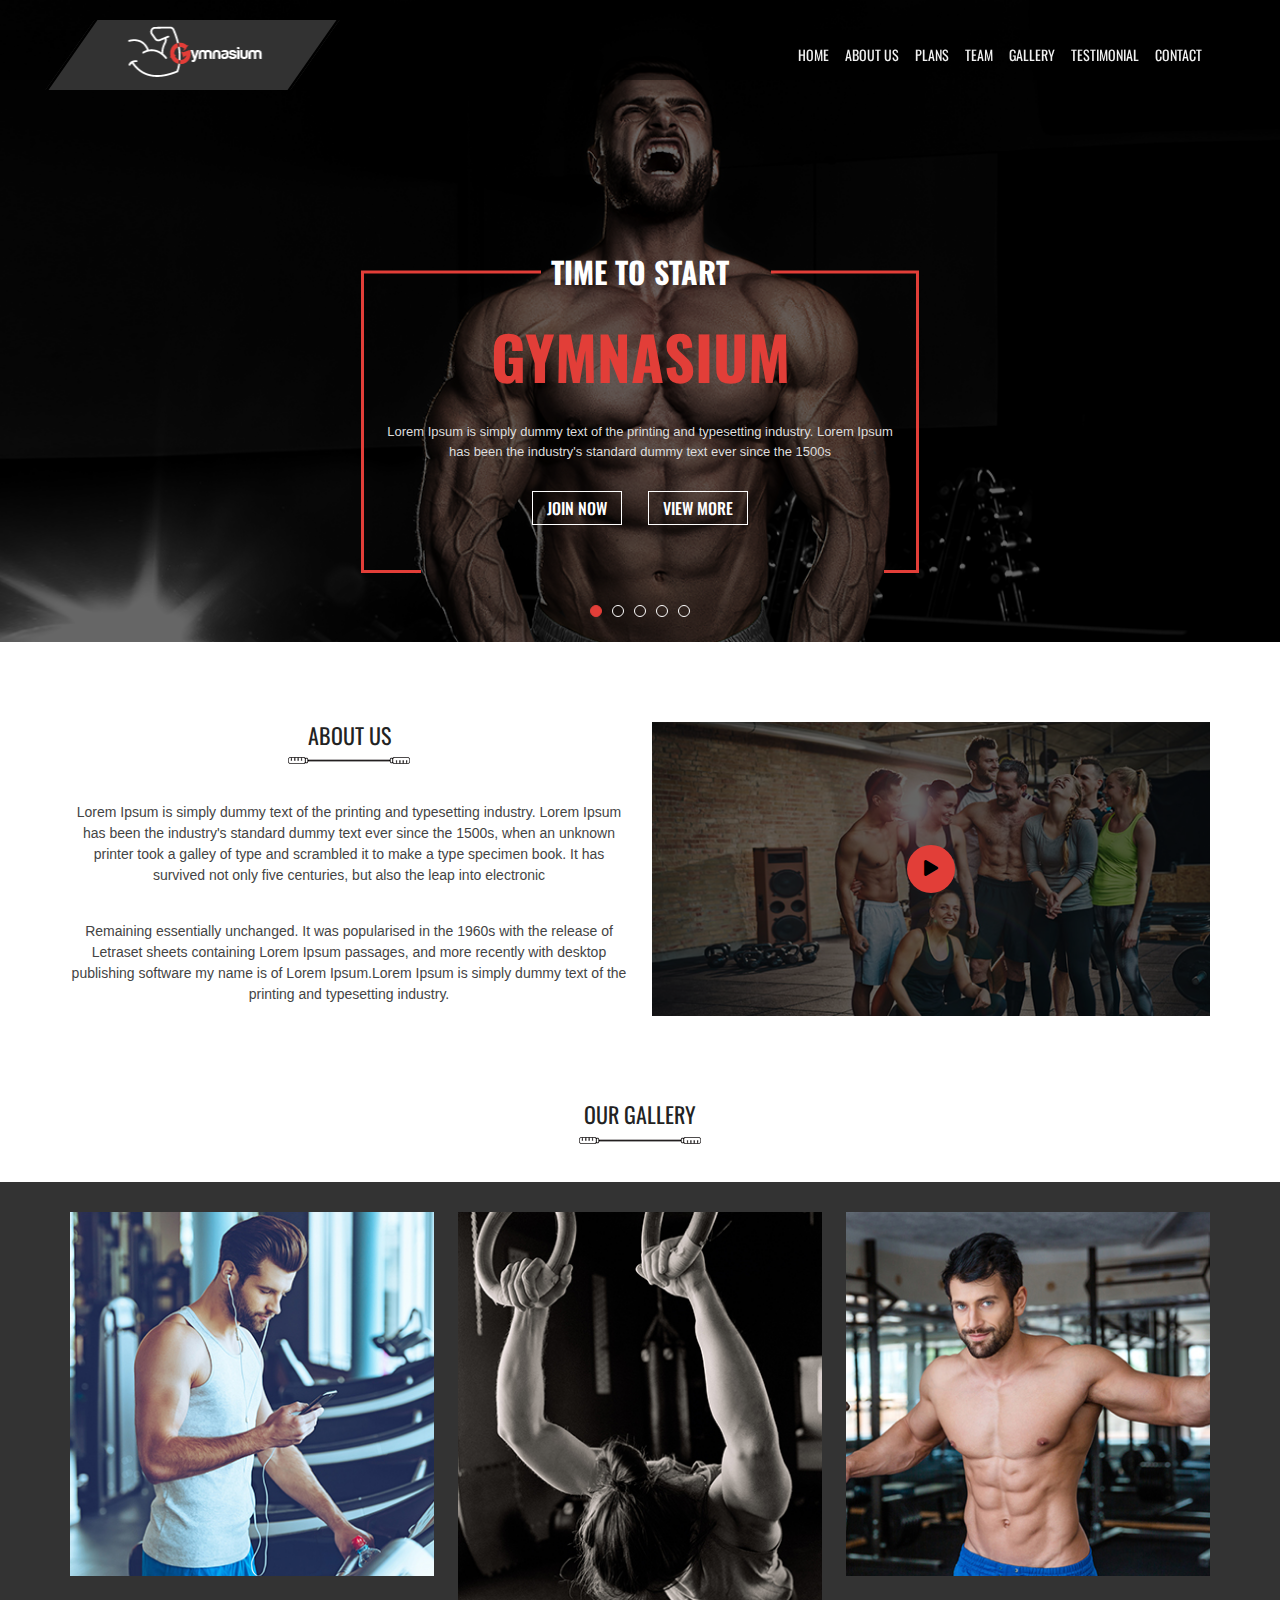
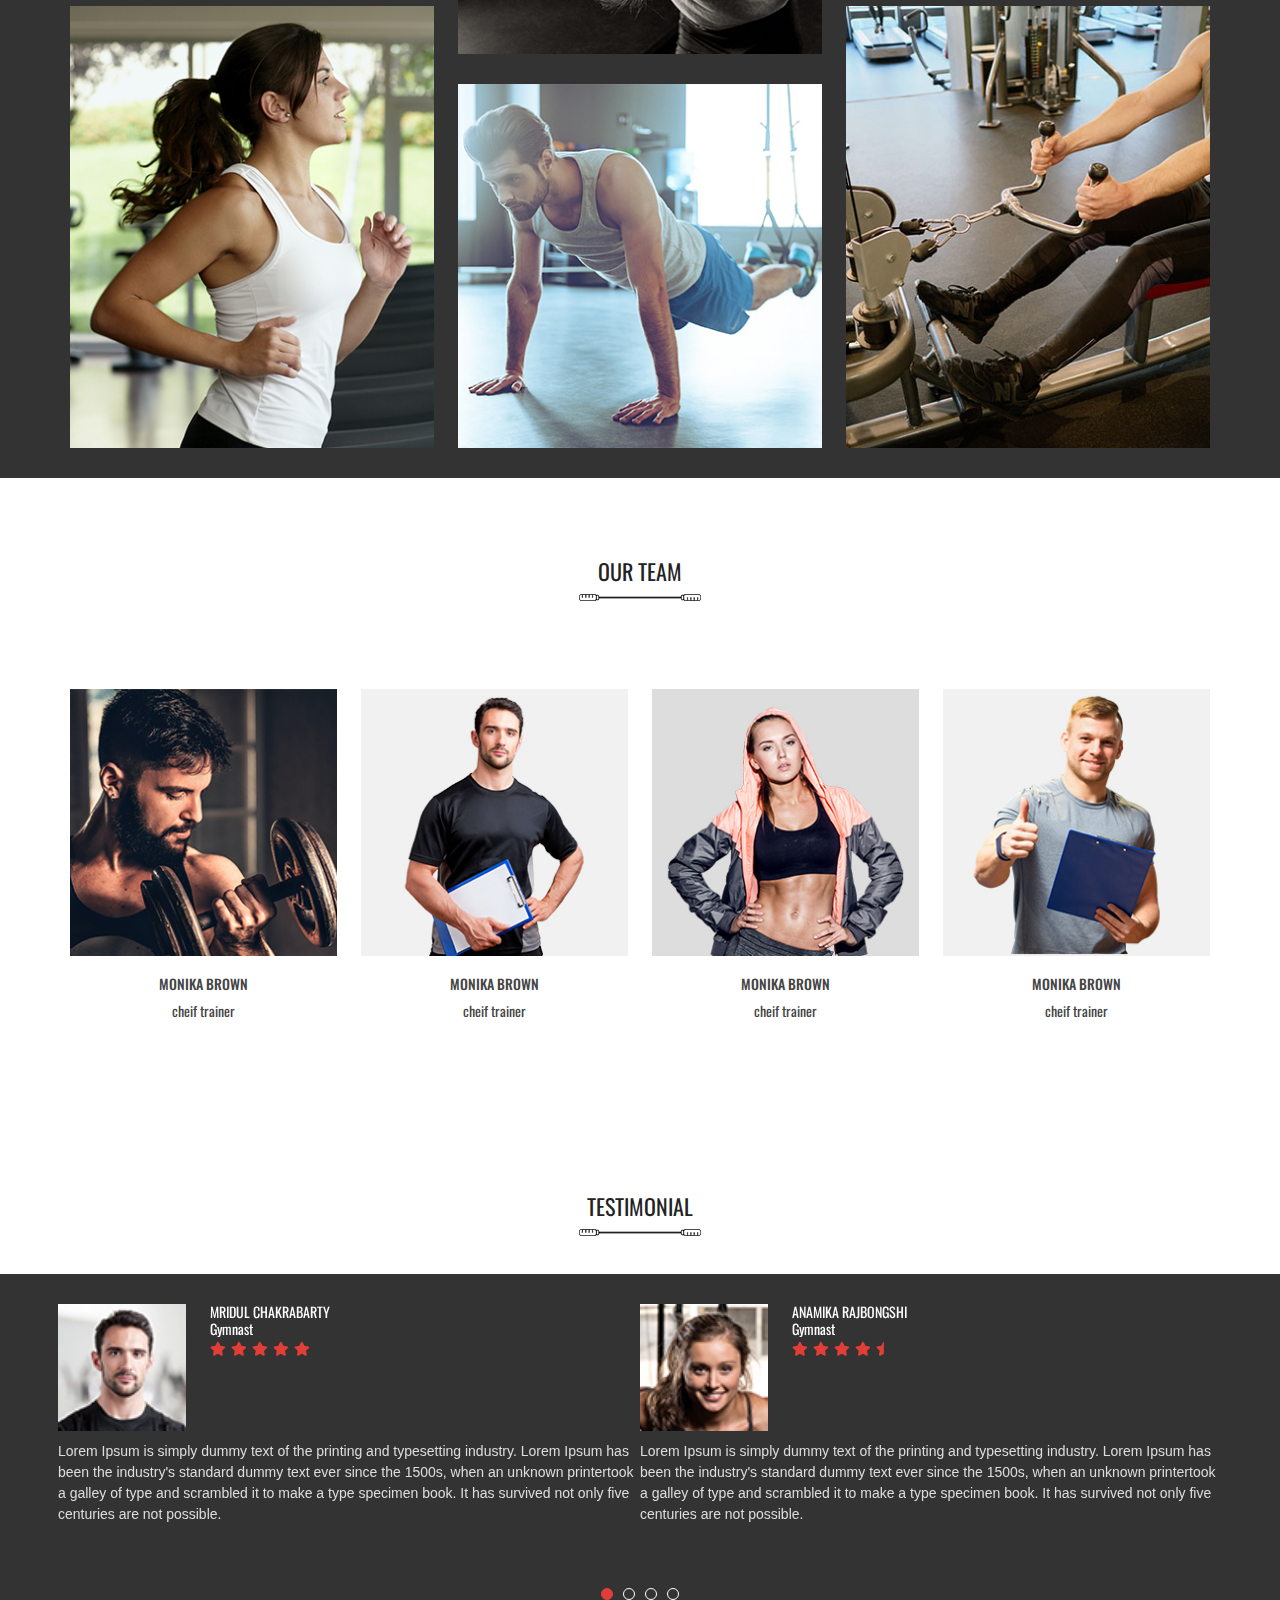
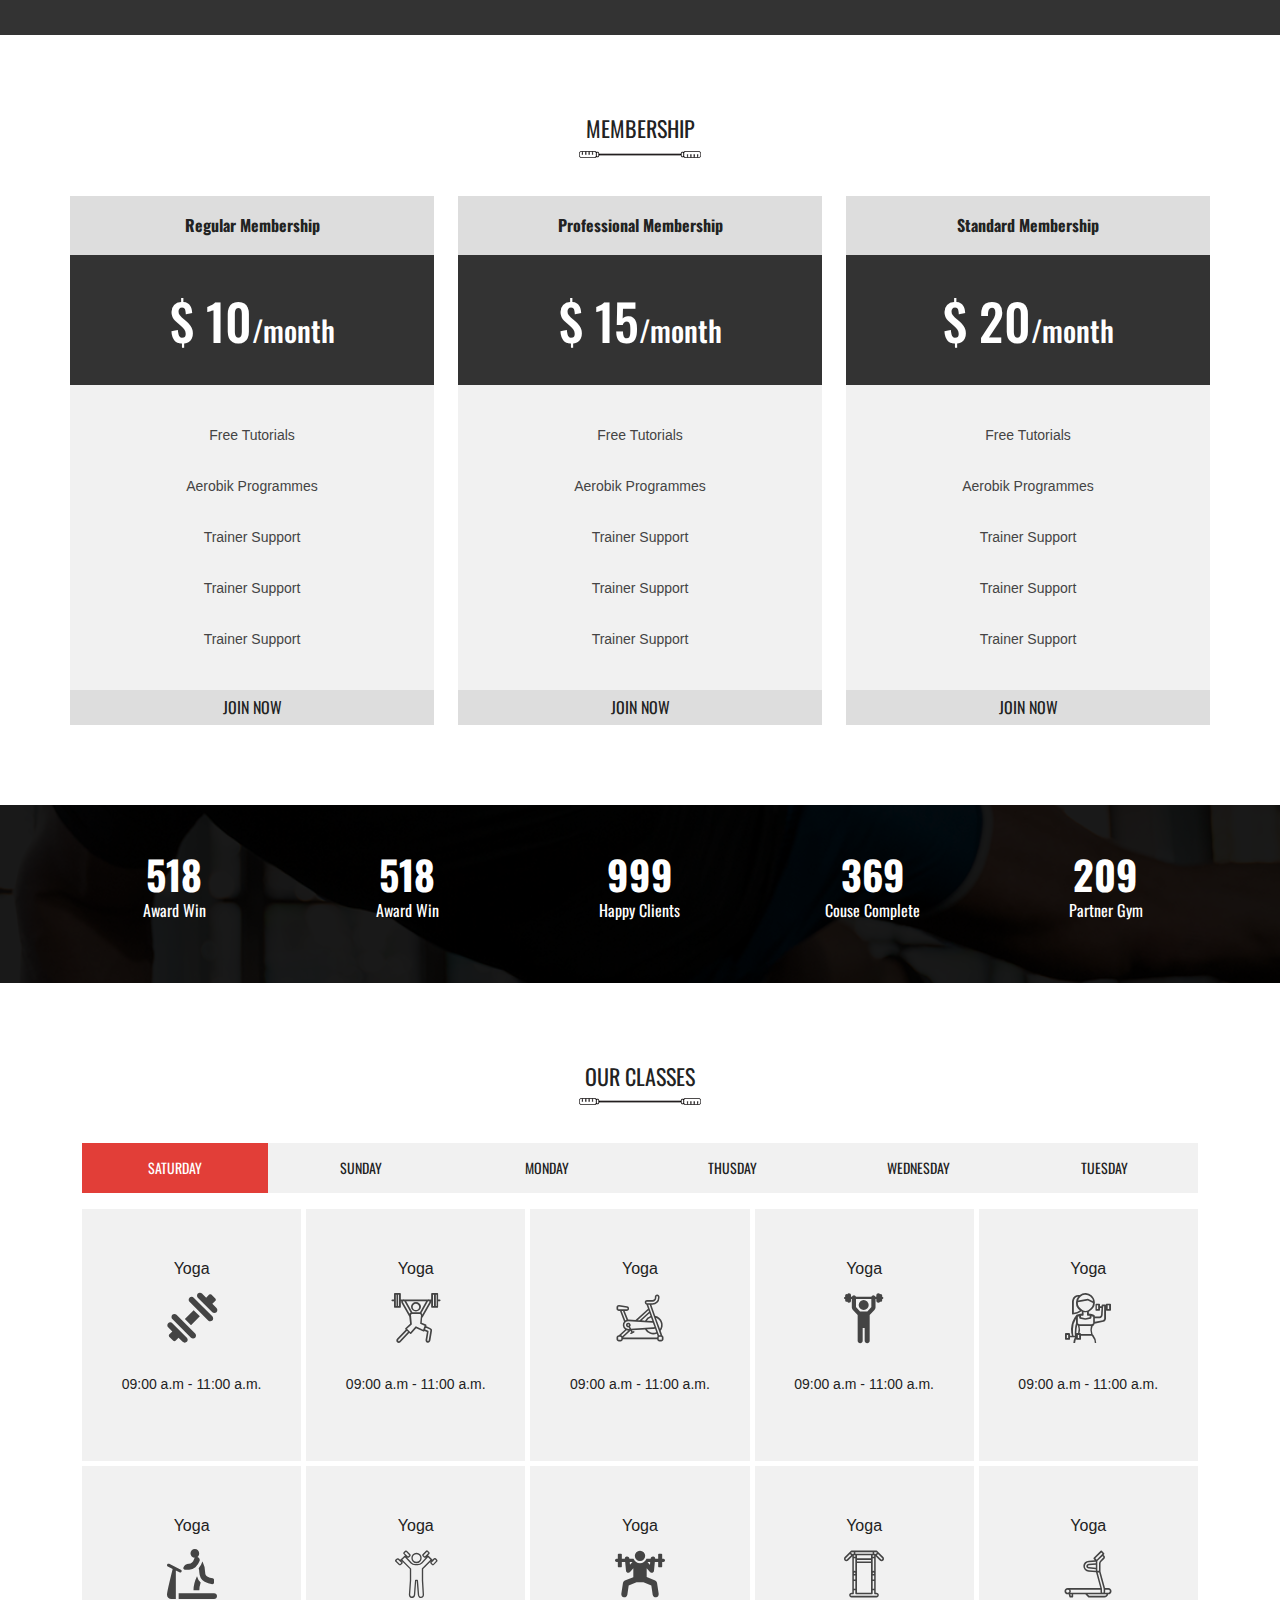
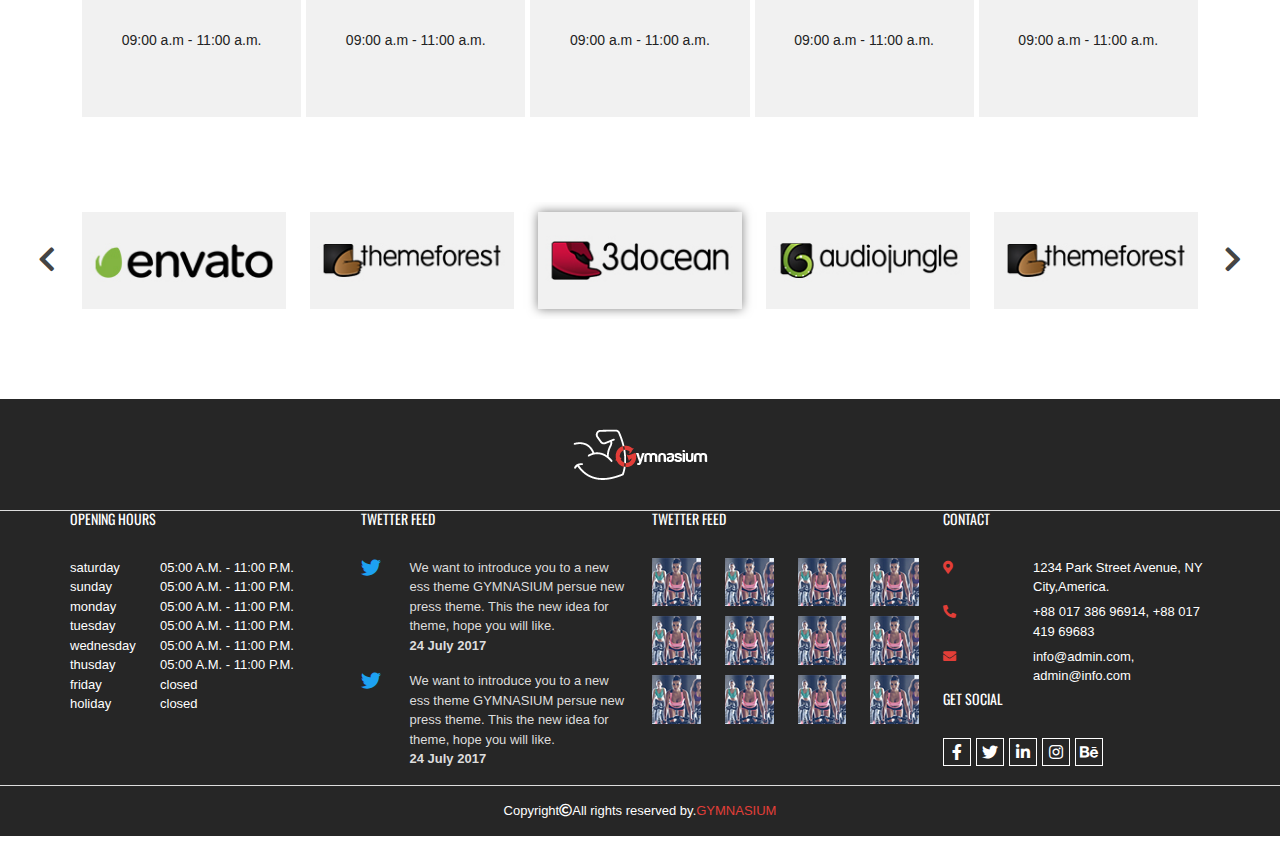
<file: index.html>
<!DOCTYPE html>
<html lang="en">

<head>
    <meta charset="UTF-8">
    <meta http-equiv="X-UA-Compatible" content="IE=edge">
    <meta name="viewport" content="width=device-width, initial-scale=1.0">
    <title>Document</title>
    <link href="https://fonts.googleapis.com/css2?family=Open+Sans:wght@300;400;600;700;800&display=swap"
        rel="stylesheet">
    <link href="https://fonts.googleapis.com/css2?family=Oswald:wght@200;300;400;500;600;700&display=swap"
        rel="stylesheet">
    <link rel="stylesheet" href="font/flaticon.css">
    <link rel="stylesheet" href="css/all.min.css">
    <link rel="stylesheet" href="css/bootstrap.min.css">
    <link rel="stylesheet" href="css/venobox.min.css">
    <link rel="stylesheet" href="css/slick.css">
    <link rel="stylesheet" href="css/style.css">
    <link rel="stylesheet" href="css/responsive.css">
</head>

<body>
    <!-- ===============================================================
                    menu part start
=================================================================-->
    <nav id="nav">
        <nav class="navbar navbar-expand-lg nav_menu">
            <div class="container px-lg-0">
                <a class="navbar-brand" href="#"><img src="images/header-logo.png" alt=""></a>
                <button class="navbar-toggler" type="button" data-bs-toggle="collapse"
                    data-bs-target="#navbarSupportedContent" aria-controls="navbarSupportedContent"
                    aria-expanded="false" aria-label="Toggle navigation">
                    <i class="fas fa-bars"></i>
                </button>
                <div class="collapse navbar-collapse" id="navbarSupportedContent">
                    <ul class="navbar-nav ms-auto mb-2 mb-lg-0">
                        <li class="nav-item">
                            <a transation class="nav-link active" aria-current="page" href="#">Home</a>
                        </li>
                        <li class="nav-item">
                            <a transation class="nav-link" href="#">about us</a>
                        </li>
                        <li class="nav-item">
                            <a transation class="nav-link" href="#">plans</a>
                        </li>
                        <li class="nav-item">
                            <a transation class="nav-link" href="#">team</a>
                        </li>
                        <li class="nav-item">
                            <a transation class="nav-link" href="#">gallery</a>
                        </li>
                        <li class="nav-item">
                            <a transation class="nav-link" href="#">testimonial</a>
                        </li>
                        <li class="nav-item">
                            <a transation class="nav-link" href="#">contact</a>
                        </li>
                    </ul>
                </div>
            </div>
        </nav>
    </nav>
    <!-- ===============================================================
                    menu part end
=================================================================-->

    <!-- ===============================================================
                    banner part start
=================================================================-->
    <section id="banner">
        <div class="bnnr_picup">
            <div class="banner_item main_overly" style="background: url(images/banner.jpg) no-repeat center/cover;">
                <div class="container px-lg-0">
                    <div class="row">
                        <div class="col-lg-6 m-auto text-center banner_text">
                            <h2>Time To Start</h2>
                            <h1>Gymnasium</h1>
                            <p>Lorem Ipsum is simply dummy text of the printing and typesetting industry. Lorem Ipsum
                                has been the industry's standard dummy text ever since the 1500s</p>
                            <a href="#">join now</a>
                            <a href="#">view more</a>
                        </div>
                    </div>
                </div>
            </div>
            <div class="banner_item main_overly" style="background: url(images/bnnr1.jpg) no-repeat center/cover;">
                <div class="container px-lg-0">
                    <div class="row">
                        <div class="col-lg-6 m-auto text-center banner_text">
                            <h2>Time To Start</h2>
                            <h1>Gymnasium</h1>
                            <p>Lorem Ipsum is simply dummy text of the printing and typesetting industry. Lorem Ipsum
                                has been the industry's standard dummy text ever since the 1500s</p>
                            <a href="#">join now</a>
                            <a href="#">view more</a>
                        </div>
                    </div>
                </div>
            </div>
            <div class="banner_item main_overly" style="background: url(images/bnnr2.jpg) no-repeat center/cover;">
                <div class="container px-lg-0">
                    <div class="row">
                        <div class="col-lg-6 m-auto text-center banner_text">
                            <h2>Time To Start</h2>
                            <h1>Gymnasium</h1>
                            <p>Lorem Ipsum is simply dummy text of the printing and typesetting industry. Lorem Ipsum
                                has been the industry's standard dummy text ever since the 1500s</p>
                            <a href="#">join now</a>
                            <a href="#">view more</a>
                        </div>
                    </div>
                </div>
            </div>
            <div class="banner_item main_overly" style="background: url(images/bnnr3.jpg) no-repeat center/cover;">
                <div class="container px-lg-0">
                    <div class="row">
                        <div class="col-lg-6 m-auto text-center banner_text">
                            <h2>Time To Start</h2>
                            <h1>Gymnasium</h1>
                            <p>Lorem Ipsum is simply dummy text of the printing and typesetting industry. Lorem Ipsum
                                has been the industry's standard dummy text ever since the 1500s</p>
                            <a href="#">join now</a>
                            <a href="#">view more</a>
                        </div>
                    </div>
                </div>
            </div>
            <div class="banner_item main_overly" style="background: url(images/bnnr4.jpg) no-repeat center/cover;">
                <div class="container px-lg-0">
                    <div class="row">
                        <div class="col-lg-6 m-auto text-center banner_text">
                            <h2>Time To Start</h2>
                            <h1>Gymnasium</h1>
                            <p>Lorem Ipsum is simply dummy text of the printing and typesetting industry. Lorem Ipsum
                                has been the industry's standard dummy text ever since the 1500s</p>
                            <a href="#">join now</a>
                            <a href="#">view more</a>
                        </div>
                    </div>
                </div>
            </div>
        </div>
    </section>
    <!-- ===============================================================
                    banner part end
=================================================================-->

    <!-- ===============================================================
                    about part start
=================================================================-->
    <section id="about">
        <div class="container px-lg-0">
            <div class="row">
                <div class="col-lg-6 order-2 col-lg-1">
                    <div class="abt_vid">
                        <img class="img-fliud w-100" src="images/about-imagejpg.jpg" alt="about-image">
                        <div class="abt_overly">
                            <a class="venobox" data-autoplay="true" data-vbtype="video"
                                href="https://youtu.be/wDC9cy32VLY"><i class="fas fa-play"></i></a>

                        </div>
                    </div>
                </div>
                <div class="col-lg-6 text-center order-1 col-lg-2">
                    <div class="abt_text">
                        <div class="cmn_heading">
                            <h2>about us</h2>
                            <img src="images/sharp.png" alt="sharp">
                        </div>
                        <p>Lorem Ipsum is simply dummy text of the printing and typesetting industry. Lorem Ipsum has
                            been the industry's standard dummy text ever since the 1500s, when an unknown printer took a
                            galley of type and scrambled it to make a type specimen book. It has survived not only five
                            centuries, but also the leap into electronic <span>Remaining essentially unchanged. It was
                                popularised in the 1960s with the release of Letraset sheets containing Lorem Ipsum
                                passages, and more recently with desktop publishing software my name is of Lorem
                                Ipsum.Lorem Ipsum is simply dummy text of the printing and typesetting industry.</span>
                        </p>
                    </div>
                </div>
            </div>
        </div>
    </section>
    <!-- ===============================================================
                    about part end
=================================================================-->

    <!-- ===============================================================
                    gallery part start
=================================================================-->
    <section id="gallery">
        <div class="cmn_heading text-center">
            <h2>our gallery</h2>
            <img src="images/sharp.png" alt="sharp">
        </div>

        <div class="bnnr_gal main_overly"
            style="background: url(images/gral-banner.jpg) no-repeat fixed center/cover ;">
            <div class="container px-lg-0">
                <div class="row">
                    <div class="col-lg-4">
                        <div class="gal_pic">
                            <img src="images/gra-img-1.jpg" class="img-fliud w-100" alt="gra-img-1">
                            <div class="overly transation">
                                <a class="venobox" data-gall="gallery01" href="images/gra-img-1.jpg"><i
                                        class="fas fa-search-plus"></i></a>
                            </div>
                        </div>
                        <!-- $%$%$%$%$%$%$%$%$ -->
                        <div class="gal_pic">
                            <img src="images/gra-img-2.jpg" class="img-fliud w-100" alt="gra-img-2">
                            <div class="overly transation">
                                <a class="venobox" data-gall="gallery01" href="images/gra-img-2.jpg"><i
                                        class="fas fa-search-plus"></i></a>
                            </div>
                        </div>
                    </div>
                    <!-- E3E3E3E3E3E3E3E3 -->
                    <div class="col-lg-4">
                        <div class="gal_pic">
                            <img src="images/gra-img-5.jpg" class="img-fliud w-100" alt="gra-img-5">
                            <div class="overly transation">
                                <a class="venobox" data-gall="gallery01" href="images/gra-img-5.jpg"><i
                                        class="fas fa-search-plus"></i></a>
                            </div>
                        </div>
                        <!-- $%$%$%$%$%$%$%$%$ -->
                        <div class="gal_pic">
                            <img src="images/Gra-img-3.jpg" class="img-fliud w-100" alt="gra-img-3">
                            <div class="overly transation">
                                <a class="venobox" data-gall="gallery01" href="images/gra-img-3.jpg"><i
                                        class="fas fa-search-plus"></i></a>
                            </div>
                        </div>
                    </div>
                    <!-- E3E3E3E3E3E3E3E3 -->
                    <div class="col-lg-4">
                        <div class="gal_pic">
                            <img src="images/gra-img-6.jpg" class="img-fliud w-100" alt="gra-img-6">
                            <div class="overly transation">
                                <a class="venobox" data-gall="gallery01" href="images/gra-img-6.jpg"><i
                                        class="fas fa-search-plus"></i></a>
                            </div>
                        </div>
                        <!-- $%$%$%$%$%$%$%$%$ -->
                        <div class="gal_pic">
                            <img src="images/gra-img-7.jpg" class="img-fliud w-100" alt="gra-img-7">
                            <div class="overly transation">
                                <a class="venobox" data-gall="gallery01" href="images/gra-img-7.jpg"><i
                                        class="fas fa-search-plus"></i></a>
                            </div>
                        </div>
                    </div>
                </div>
            </div>
        </div>
    </section>
    <!-- ===============================================================
                    gallery part end
=================================================================-->

    <!-- ===============================================================
                    team part start
=================================================================-->
    <section id="team">
        <div class="container px-lg-0">
            <div class="row">
                <div class="col-lg-12">
                    <div class="cmn_heading text-center">
                        <h2>our team</h2>
                        <img src="images/sharp.png" alt="sharp">
                    </div>
                </div>
            </div>
            <div class="row">
                <div class="col-lg-3 tem_main transation text-center">
                    <div class="tem_pic">
                        <img class="img-fluid w-100" src="images/team-img-1.jpg" alt="team-img-1.jpg">
                        <div class="overly transation">
                            <ul>
                                <li><a class="transation" href="#"><i class="fab fa-facebook-f"></i></a></li>
                                <li><a class="transation" href="#"><i class="fab fa-twitter"></i></a></li>
                                <li><a class="transation" href="#"><i class="fab fa-linkedin-in"></i></a></li>
                            </ul>
                        </div>
                    </div>
                    <div class="tem_text">
                        <h3>monika brown</h3>
                        <h4>cheif trainer</h4>
                        <p class="transation">Lorem Ipsum is simply dummy text of the printing and typesetting industry.
                            Lorem Ipsum 1500s.</p>
                    </div>
                </div>
                <!-- %&%&%&%&%&%&%&%&%&%&%& -->
                <div class="col-lg-3 tem_main transation text-center">
                    <div class="tem_pic">
                        <img class="img-fluid w-100" src="images/team-img-2.jpg" alt="team-img-2.jpg">
                        <div class="overly transation">
                            <ul>
                                <li><a class="transation" href="#"><i class="fab fa-facebook-f"></i></a></li>
                                <li><a class="transation" href="#"><i class="fab fa-twitter"></i></a></li>
                                <li><a class="transation" href="#"><i class="fab fa-linkedin-in"></i></a></li>
                            </ul>
                        </div>
                    </div>
                    <div class="tem_text">
                        <h3>monika brown</h3>
                        <h4>cheif trainer</h4>
                        <p class="transation">Lorem Ipsum is simply dummy text of the printing and typesetting industry.
                            Lorem Ipsum 1500s.</p>
                    </div>
                </div>
                <!-- %&%&%&%&%&%&%&%&%&%&%& -->
                <div class="col-lg-3 tem_main transation text-center">
                    <div class="tem_pic">
                        <img class="img-fluid w-100" src="images/team-img-3.jpg" alt="team-img-3.jpg">
                        <div class="overly transation">
                            <ul>
                                <li><a class="transation" href="#"><i class="fab fa-facebook-f"></i></a></li>
                                <li><a class="transation" href="#"><i class="fab fa-twitter"></i></a></li>
                                <li><a class="transation" href="#"><i class="fab fa-linkedin-in"></i></a></li>
                            </ul>
                        </div>
                    </div>
                    <div class="tem_text">
                        <h3>monika brown</h3>
                        <h4>cheif trainer</h4>
                        <p class="transation">Lorem Ipsum is simply dummy text of the printing and typesetting industry.
                            Lorem Ipsum 1500s.</p>
                    </div>
                </div>
                <!-- %&%&%&%&%&%&%&%&%&%&%& -->
                <div class="col-lg-3 tem_main transation text-center">
                    <div class="tem_pic">
                        <img class="img-fluid w-100" src="images/team-img-4.jpg" alt="team-img-4.jpg">
                        <div class="overly transation">
                            <ul>
                                <li><a class="transation" href="#"><i class="fab fa-facebook-f"></i></a></li>
                                <li><a class="transation" href="#"><i class="fab fa-twitter"></i></a></li>
                                <li><a class="transation" href="#"><i class="fab fa-linkedin-in"></i></a></li>
                            </ul>
                        </div>
                    </div>
                    <div class="tem_text">
                        <h3>monika brown</h3>
                        <h4>cheif trainer</h4>
                        <p class="transation">Lorem Ipsum is simply dummy text of the printing and typesetting industry.
                            Lorem Ipsum 1500s.</p>
                    </div>
                </div>
            </div>
        </div>
    </section>
    <!-- ===============================================================
                    team part end
=================================================================-->

    <!-- ===============================================================
                    testimonial part start
=================================================================-->
    <section id="testimonial">
        <div class="cmn_heading text-center">
            <h2>testimonial</h2>
            <img src="images/sharp.png" alt="sharp">
        </div>
        <div class="tes_bnnr main_overly" style="background: url(images/testi-bg.jpg) no-repeat fixed center/cover ;">
            <div class="container px-lg-0">
                <div class="row test_slider">
                    <div class="col-lg-6">
                        <div class="row">
                            <div class="col-lg-3 col-4">
                                <img class="img-fluid w-100" src="images/test-img-1.jpg" alt="test-img-1">
                            </div>
                            <div class="col-lg-3 col-8 test_text">
                                <h4>Mridul Chakrabarty</h4>
                                <h5>Gymnast</h5>
                                <i class="fas fa-star"></i>
                                <i class="fas fa-star"></i>
                                <i class="fas fa-star"></i>
                                <i class="fas fa-star"></i>
                                <i class="fas fa-star"></i>
                            </div>
                        </div>
                        <div class="col-lg-12 text_p">
                            <p>Lorem Ipsum is simply dummy text of the printing and typesetting industry. Lorem Ipsum
                                has been the industry's standard dummy text ever since the 1500s, when an unknown
                                printertook a galley of type and scrambled it to make a type specimen book. It has
                                survived not only five centuries are not possible.</p>
                        </div>
                    </div>
                    <!-- %&%&%&%&%&%&%&% -->
                    <div class="col-lg-6">
                        <div class="row">
                            <div class="col-lg-3 col-4">
                                <img class="img-fluid w-100" src="images/test-img-2.jpg" alt="test-img-2">
                            </div>
                            <div class="col-lg-3 col-8 test_text">
                                <h4>Anamika Rajbongshi</h4>
                                <h5>Gymnast</h5>
                                <i class="fas fa-star"></i>
                                <i class="fas fa-star"></i>
                                <i class="fas fa-star"></i>
                                <i class="fas fa-star"></i>
                                <i class="fas fa-star-half"></i>
                            </div>
                        </div>
                        <div class="col-lg-12 text_p">
                            <p>Lorem Ipsum is simply dummy text of the printing and typesetting industry. Lorem Ipsum
                                has been the industry's standard dummy text ever since the 1500s, when an unknown
                                printertook a galley of type and scrambled it to make a type specimen book. It has
                                survived not only five centuries are not possible.</p>
                        </div>
                    </div>
                    <!-- %&%&%&%&%&%&%&% -->
                    <div class="col-lg-6">
                        <div class="row">
                            <div class="col-lg-3 col-4">
                                <img class="img-fluid w-100" src="images/test-img-3.jpg" alt="test-img-3">
                            </div>
                            <div class="col-lg-3 col-8 test_text">
                                <h4>mahbub sarkar</h4>
                                <h5>Gymnast-specialist</h5>
                                <i class="fas fa-star"></i>
                                <i class="fas fa-star"></i>
                                <i class="fas fa-star"></i>
                                <i class="fas fa-star-half"></i>
                            </div>
                        </div>
                        <div class="col-lg-12 text_p">
                            <p>Lorem Ipsum is simply dummy text of the printing and typesetting industry. Lorem Ipsum
                                has been the industry's standard dummy text ever since the 1500s, when an unknown
                                printertook a galley of type and scrambled it to make a type specimen book. It has
                                survived not only five centuries are not possible.</p>
                        </div>
                    </div>
                    <!-- %&%&%&%&%&%&%&% -->
                    <div class="col-lg-6">
                        <div class="row">
                            <div class="col-lg-3 col-4">
                                <img class="img-fluid w-100" src="images/test-img-4.jpg" alt="test-img-4">
                            </div>
                            <div class="col-lg-3 col-8 test_text">
                                <h4>sojol ahmed</h4>
                                <h5>Gymnast-assistent</h5>
                                <i class="fas fa-star"></i>
                                <i class="fas fa-star"></i>
                                <i class="fas fa-star"></i>
                            </div>
                        </div>
                        <div class="col-lg-12 text_p">
                            <p>Lorem Ipsum is simply dummy text of the printing and typesetting industry. Lorem Ipsum
                                has been the industry's standard dummy text ever since the 1500s, when an unknown
                                printertook a galley of type and scrambled it to make a type specimen book. It has
                                survived not only five centuries are not possible.</p>
                        </div>
                    </div>
                </div>
            </div>
        </div>

    </section>
    <!-- ===============================================================
                    testimonial part end
=================================================================-->

    <!-- ===============================================================
                    membership part start
=================================================================-->
    <section id="membership">
        <div class="cmn_heading text-center">
            <h2>membership</h2>
            <img src="images/sharp.png" alt="sharp">
        </div>
        <div class="container px-lg-0">
            <div class="row">
                <div class="col-lg-4 mem_text text-center transation">
                    <h3>Regular Membership</h3>
                    <h2 class="mem_bnnr main_overly "
                        style="background: url(images/men-img-3\ \(1\).jpg) no-repeat fixed center/cover ;"> $
                        10<span>/month</span></h2>
                    <ul>
                        <li>Free Tutorials</li>
                        <li>Aerobik Programmes</li>
                        <li>Trainer Support</li>
                        <li>Trainer Support</li>
                        <li>Trainer Support</li>
                    </ul>
                    <a href="#">join now</a>
                </div>
                <!-- %&%&%&%&%&%&%&%&%&% -->
                <div class="col-lg-4 mem_text text-center transation">
                    <h3>Professional Membership</h3>
                    <h2 class="mem_bnnr main_overly "
                        style="background: url(images/men-img-3\ \(2\).jpg) no-repeat fixed center/cover ;"> $
                        15<span>/month</span></h2>
                    <ul>
                        <li>Free Tutorials</li>
                        <li>Aerobik Programmes</li>
                        <li>Trainer Support</li>
                        <li>Trainer Support</li>
                        <li>Trainer Support</li>
                    </ul>
                    <a href="#">join now</a>
                </div>
                <!-- %&%&%&%&%&%&%&%&%&% -->
                <div class="col-lg-4 mem_text text-center transation">
                    <h3>Standard Membership</h3>
                    <h2 class="mem_bnnr main_overly "
                        style="background: url(images/men-img-3\ \(3\).jpg) no-repeat fixed center/cover ;"> $
                        20<span>/month</span></h2>
                    <ul>
                        <li>Free Tutorials</li>
                        <li>Aerobik Programmes</li>
                        <li>Trainer Support</li>
                        <li>Trainer Support</li>
                        <li>Trainer Support</li>
                    </ul>
                    <a href="#">join now</a>
                </div>
                <!-- %&%&%&%&%&%&%&%&%&% -->
            </div>
        </div>
    </section>
    <!-- ===============================================================
                    membership part end
=================================================================-->

    <!-- ===============================================================
                    counter part start
=================================================================-->
    <section id="counter" class="main_overly" style="background: url(images/counter-bg.jpg) no-repeat center/cover;">
        <div class="container px-lg-0 count_cont">
            <div class="row text-center">
                <div class="col count_col">
                    <h3 class="counting">518</h3>
                    <p>award win</p>
                </div>
                <!-- %&%&%&%&%&%&%&%&%&%& -->
                <div class="col count_col">
                    <h3 class="counting">518</h3>
                    <p>award win</p>
                </div>
                <!-- %&%&%&%&%&%&%&%&%&%& -->
                <div class="col count_col">
                    <h3 class="counting">999</h3>
                    <p>happy clients</p>
                </div>
                <!-- %&%&%&%&%&%&%&%&%&%& -->
                <div class="col count_col">
                    <h3 class="counting">369</h3>
                    <p>couse complete</p>
                </div>
                <!-- %&%&%&%&%&%&%&%&%&%& -->
                <div class="col count_col">
                    <h3 class="counting">209</h3>
                    <p>partner gym</p>
                </div>
                <!-- %&%&%&%&%&%&%&%&%&%& -->
            </div>
        </div>
    </section>
    <!-- ===============================================================
                    counter part end
=================================================================-->


    <!-- ===============================================================
                    class part start
=================================================================-->
    <section id="class_part">
        <div class="cmn_heading text-center">
            <h2>our classes</h2>
            <img src="images/sharp.png" alt="sharp">
        </div>
        <div class="container px-lg-12">
            <div class="row">
                <div class="col-lg-12">
                    <ul class="nav nav-pills mb-3 class_menu" id="pills-tab" role="tablist">
                        <li class="nav-item" role="presentation">
                            <button class="nav-link active" id="saturday" data-bs-toggle="pill"
                                data-bs-target="#saturday_text" type="button" role="tab" aria-controls="saturday_text"
                                aria-selected="true">saturday</button>
                        </li>
                        <!-- %&%&%&%&%&%&%&%&%&%&%& -->
                        <li class="nav-item" role="presentation">
                            <button class="nav-link" id="sunday" data-bs-toggle="pill" data-bs-target="#sunday_text"
                                type="button" role="tab" aria-controls="sunday_text"
                                aria-selected="false">sunday</button>
                        </li>
                        <!-- %&%&%&%&%&%&%&%&%&%%&% -->
                        <li class="nav-item" role="presentation">
                            <button class="nav-link" id="pills-contact-tab" data-bs-toggle="pill"
                                data-bs-target="#monday_text" type="button" role="tab" aria-controls="monday_text"
                                aria-selected="false">monday</button>
                        </li>
                        <!-- %&%&%&%&%&%%&%&%&%%&%& -->
                        <li class="nav-item" role="presentation">
                            <button class="nav-link" id="pills-contact-tab" data-bs-toggle="pill"
                                data-bs-target="#thusday_text" type="button" role="tab" aria-controls="thusday_text"
                                aria-selected="false">thusday</button>
                        </li>
                        <!-- %&%&%&%&%&%%&%&%&%%&%& -->
                        <li class="nav-item" role="presentation">
                            <button class="nav-link" id="wednesday" data-bs-toggle="pill"
                                data-bs-target="#wednesday_text" type="button" role="tab" aria-controls="wednesday_text"
                                aria-selected="false">wednesday</button>
                        </li>
                        <!-- %&%&%&%&%&%%&%&%&%%&%& -->
                        <li class="nav-item" role="presentation">
                            <button class="nav-link" id="tuesday" data-bs-toggle="pill" data-bs-target="#tuesday_text"
                                type="button" role="tab" aria-controls="tuesday_text"
                                aria-selected="false">tuesday</button>
                        </li>
                        <!-- %&%&%&%&%&%%&%&%&%%&%& -->
                    </ul>
                    <!-- E3E3E3EE3E3E33E3E3EE3EE3EEEE3EE3EE3E3E3E3 -->
                    <div class="tab-content text-center class_body" id="pills-tabContent">
                        <div class="tab-pane fade show active" id="saturday-text" role="tabpanel"
                            aria-labelledby="saturday">
                            <ul>
                                <li>
                                    <h5>yoga</h5>
                                    <i class="flaticon-dumbbell"></i>
                                    <p>09:00 a.m - 11:00 a.m.</p>
                                </li>

                                <li>
                                    <h5>yoga</h5>
                                    <i class="flaticon-weightlifter"></i>
                                    <p>09:00 a.m - 11:00 a.m.</p>
                                </li>

                                <li>
                                    <h5>yoga</h5>
                                    <i class="flaticon-stationary-bike"></i>
                                    <p>09:00 a.m - 11:00 a.m.</p>
                                </li>

                                <li>
                                    <h5>yoga</h5>
                                    <i class="flaticon-man-lifting-weight"></i>
                                    <p>09:00 a.m - 11:00 a.m.</p>
                                </li>

                                <li>
                                    <h5>yoga</h5>
                                    <i class="flaticon-woman"></i>
                                    <p>09:00 a.m - 11:00 a.m.</p>
                                </li>

                                <li>
                                    <h5>yoga</h5>
                                    <i class="flaticon-treadmill"></i>
                                    <p>09:00 a.m - 11:00 a.m.</p>
                                </li>

                                <li>
                                    <h5>yoga</h5>
                                    <i class="flaticon-dumbbell-1"></i>
                                    <p>09:00 a.m - 11:00 a.m.</p>
                                </li>

                                <li>
                                    <h5>yoga</h5>
                                    <i class="flaticon-weightlifting"></i>
                                    <p>09:00 a.m - 11:00 a.m.</p>
                                </li>

                                <li>
                                    <h5>yoga</h5>
                                    <i class="flaticon-pull-up-bar"></i>
                                    <p>09:00 a.m - 11:00 a.m.</p>
                                </li>

                                <li>
                                    <h5>yoga</h5>
                                    <i class="flaticon-treadmill-1"></i>
                                    <p>09:00 a.m - 11:00 a.m.</p>
                                </li>
                            </ul>
                        </div>
                        <!-- %&%&%&%&%&%%&%&%&%%&%& -->
                        <div class="tab-pane fade" id="sunday_text" role="tabpanel" aria-labelledby="sunday">
                            <ul>
                                <li>
                                    <h5>yoga</h5>
                                    <i class="flaticon-dumbbell"></i>
                                    <p>09:00 a.m - 11:00 a.m.</p>
                                </li>

                                <li>
                                    <h5>yoga</h5>
                                    <i class="flaticon-weightlifter"></i>
                                    <p>09:00 a.m - 11:00 a.m.</p>
                                </li>

                                <li>
                                    <h5>yoga</h5>
                                    <i class="flaticon-stationary-bike"></i>
                                    <p>09:00 a.m - 11:00 a.m.</p>
                                </li>

                                <li>
                                    <h5>yoga</h5>
                                    <i class="flaticon-man-lifting-weight"></i>
                                    <p>09:00 a.m - 11:00 a.m.</p>
                                </li>

                                <li>
                                    <h5>yoga</h5>
                                    <i class="flaticon-woman"></i>
                                    <p>09:00 a.m - 11:00 a.m.</p>
                                </li>

                                <li>
                                    <h5>yoga</h5>
                                    <i class="flaticon-treadmill"></i>
                                    <p>09:00 a.m - 11:00 a.m.</p>
                                </li>

                                <li>
                                    <h5>yoga</h5>
                                    <i class="flaticon-dumbbell-1"></i>
                                    <p>09:00 a.m - 11:00 a.m.</p>
                                </li>

                                <li>
                                    <h5>yoga</h5>
                                    <i class="flaticon-weightlifting"></i>
                                    <p>09:00 a.m - 11:00 a.m.</p>
                                </li>

                                <li>
                                    <h5>yoga</h5>
                                    <i class="flaticon-pull-up-bar"></i>
                                    <p>09:00 a.m - 11:00 a.m.</p>
                                </li>

                                <li>
                                    <h5>yoga</h5>
                                    <i class="flaticon-treadmill-1"></i>
                                    <p>09:00 a.m - 11:00 a.m.</p>
                                </li>
                            </ul>
                        </div>
                        <!-- %&%&%&%&%&%%&%&%&%%&%& -->
                        <div class="tab-pane fade" id="thusday_text" role="tabpanel" aria-labelledby="thusday">
                            <ul>
                                <li>
                                    <h5>yoga</h5>
                                    <i class="flaticon-dumbbell"></i>
                                    <p>09:00 a.m - 11:00 a.m.</p>
                                </li>

                                <li>
                                    <h5>yoga</h5>
                                    <i class="flaticon-weightlifter"></i>
                                    <p>09:00 a.m - 11:00 a.m.</p>
                                </li>

                                <li>
                                    <h5>yoga</h5>
                                    <i class="flaticon-stationary-bike"></i>
                                    <p>09:00 a.m - 11:00 a.m.</p>
                                </li>

                                <li>
                                    <h5>yoga</h5>
                                    <i class="flaticon-man-lifting-weight"></i>
                                    <p>09:00 a.m - 11:00 a.m.</p>
                                </li>

                                <li>
                                    <h5>yoga</h5>
                                    <i class="flaticon-woman"></i>
                                    <p>09:00 a.m - 11:00 a.m.</p>
                                </li>

                                <li>
                                    <h5>yoga</h5>
                                    <i class="flaticon-treadmill"></i>
                                    <p>09:00 a.m - 11:00 a.m.</p>
                                </li>

                                <li>
                                    <h5>yoga</h5>
                                    <i class="flaticon-dumbbell-1"></i>
                                    <p>09:00 a.m - 11:00 a.m.</p>
                                </li>

                                <li>
                                    <h5>yoga</h5>
                                    <i class="flaticon-weightlifting"></i>
                                    <p>09:00 a.m - 11:00 a.m.</p>
                                </li>

                                <li>
                                    <h5>yoga</h5>
                                    <i class="flaticon-pull-up-bar"></i>
                                    <p>09:00 a.m - 11:00 a.m.</p>
                                </li>

                                <li>
                                    <h5>yoga</h5>
                                    <i class="flaticon-treadmill-1"></i>
                                    <p>09:00 a.m - 11:00 a.m.</p>
                                </li>
                            </ul>
                        </div>
                        <!-- %&%&%&%&%&%%&%&%&%%&%& -->
                        <div class="tab-pane fade" id="monday_text" role="tabpanel" aria-labelledby="monday">
                            <ul>
                                <li>
                                    <h5>yoga</h5>
                                    <i class="flaticon-dumbbell"></i>
                                    <p>09:00 a.m - 11:00 a.m.</p>
                                </li>

                                <li>
                                    <h5>yoga</h5>
                                    <i class="flaticon-weightlifter"></i>
                                    <p>09:00 a.m - 11:00 a.m.</p>
                                </li>

                                <li>
                                    <h5>yoga</h5>
                                    <i class="flaticon-stationary-bike"></i>
                                    <p>09:00 a.m - 11:00 a.m.</p>
                                </li>

                                <li>
                                    <h5>yoga</h5>
                                    <i class="flaticon-man-lifting-weight"></i>
                                    <p>09:00 a.m - 11:00 a.m.</p>
                                </li>

                                <li>
                                    <h5>yoga</h5>
                                    <i class="flaticon-woman"></i>
                                    <p>09:00 a.m - 11:00 a.m.</p>
                                </li>

                                <li>
                                    <h5>yoga</h5>
                                    <i class="flaticon-treadmill"></i>
                                    <p>09:00 a.m - 11:00 a.m.</p>
                                </li>

                                <li>
                                    <h5>yoga</h5>
                                    <i class="flaticon-dumbbell-1"></i>
                                    <p>09:00 a.m - 11:00 a.m.</p>
                                </li>

                                <li>
                                    <h5>yoga</h5>
                                    <i class="flaticon-weightlifting"></i>
                                    <p>09:00 a.m - 11:00 a.m.</p>
                                </li>

                                <li>
                                    <h5>yoga</h5>
                                    <i class="flaticon-pull-up-bar"></i>
                                    <p>09:00 a.m - 11:00 a.m.</p>
                                </li>

                                <li>
                                    <h5>yoga</h5>
                                    <i class="flaticon-treadmill-1"></i>
                                    <p>09:00 a.m - 11:00 a.m.</p>
                                </li>
                            </ul>
                        </div>
                        <!-- %&%&%&%&%&%%&%&%&%%&%& -->
                        <div class="tab-pane fade" id="wednesday_text" role="tabpanel" aria-labelledby="wednesday">
                            <ul>
                                <li>
                                    <h5>yoga</h5>
                                    <i class="flaticon-dumbbell"></i>
                                    <p>09:00 a.m - 11:00 a.m.</p>
                                </li>

                                <li>
                                    <h5>yoga</h5>
                                    <i class="flaticon-weightlifter"></i>
                                    <p>09:00 a.m - 11:00 a.m.</p>
                                </li>

                                <li>
                                    <h5>yoga</h5>
                                    <i class="flaticon-stationary-bike"></i>
                                    <p>09:00 a.m - 11:00 a.m.</p>
                                </li>

                                <li>
                                    <h5>yoga</h5>
                                    <i class="flaticon-man-lifting-weight"></i>
                                    <p>09:00 a.m - 11:00 a.m.</p>
                                </li>

                                <li>
                                    <h5>yoga</h5>
                                    <i class="flaticon-woman"></i>
                                    <p>09:00 a.m - 11:00 a.m.</p>
                                </li>

                                <li>
                                    <h5>yoga</h5>
                                    <i class="flaticon-treadmill"></i>
                                    <p>09:00 a.m - 11:00 a.m.</p>
                                </li>

                                <li>
                                    <h5>yoga</h5>
                                    <i class="flaticon-dumbbell-1"></i>
                                    <p>09:00 a.m - 11:00 a.m.</p>
                                </li>

                                <li>
                                    <h5>yoga</h5>
                                    <i class="flaticon-weightlifting"></i>
                                    <p>09:00 a.m - 11:00 a.m.</p>
                                </li>

                                <li>
                                    <h5>yoga</h5>
                                    <i class="flaticon-pull-up-bar"></i>
                                    <p>09:00 a.m - 11:00 a.m.</p>
                                </li>

                                <li>
                                    <h5>yoga</h5>
                                    <i class="flaticon-treadmill-1"></i>
                                    <p>09:00 a.m - 11:00 a.m.</p>
                                </li>
                            </ul>
                        </div>
                        <!-- %&%&%&%&%&%%&%&%&%%&%& -->
                        <div class="tab-pane fade" id="tuesday_text" role="tabpanel" aria-labelledby="tuesday">
                            <ul>
                                <li>
                                    <h5>yoga</h5>
                                    <i class="flaticon-dumbbell"></i>
                                    <p>09:00 a.m - 11:00 a.m.</p>
                                </li>

                                <li>
                                    <h5>yoga</h5>
                                    <i class="flaticon-weightlifter"></i>
                                    <p>09:00 a.m - 11:00 a.m.</p>
                                </li>

                                <li>
                                    <h5>yoga</h5>
                                    <i class="flaticon-stationary-bike"></i>
                                    <p>09:00 a.m - 11:00 a.m.</p>
                                </li>

                                <li>
                                    <h5>yoga</h5>
                                    <i class="flaticon-man-lifting-weight"></i>
                                    <p>09:00 a.m - 11:00 a.m.</p>
                                </li>

                                <li>
                                    <h5>yoga</h5>
                                    <i class="flaticon-woman"></i>
                                    <p>09:00 a.m - 11:00 a.m.</p>
                                </li>

                                <li>
                                    <h5>yoga</h5>
                                    <i class="flaticon-treadmill"></i>
                                    <p>09:00 a.m - 11:00 a.m.</p>
                                </li>

                                <li>
                                    <h5>yoga</h5>
                                    <i class="flaticon-dumbbell-1"></i>
                                    <p>09:00 a.m - 11:00 a.m.</p>
                                </li>

                                <li>
                                    <h5>yoga</h5>
                                    <i class="flaticon-weightlifting"></i>
                                    <p>09:00 a.m - 11:00 a.m.</p>
                                </li>

                                <li>
                                    <h5>yoga</h5>
                                    <i class="flaticon-pull-up-bar"></i>
                                    <p>09:00 a.m - 11:00 a.m.</p>
                                </li>

                                <li>
                                    <h5>yoga</h5>
                                    <i class="flaticon-treadmill-1"></i>
                                    <p>09:00 a.m - 11:00 a.m.</p>
                                </li>
                            </ul>
                        </div>
                        <!-- %&%&%&%&%&%%&%&%&%%&%& -->
                    </div>

                </div>
            </div>
        </div>
    </section>
    <!-- ===============================================================
                    class part end
=================================================================-->

    <!-- ===============================================================
                    logo part start
=================================================================-->
    <section id="logo_slider">
        <div class="container px-lg-0">
            <div class="row">
                <div class="col-lg-12 logo_col">
                    <div class="logo_item">
                        <img src="images/slider-logo-1.jpg" class="img-fliud w-100" alt="">
                    </div>
                    <div class="logo_item">
                        <img src="images/slider-logo-2.jpg" class="img-fliud w-100" alt="">
                    </div>
                    <div class="logo_item">
                        <img src="images/slider-logo-3.jpg" class="img-fliud w-100" alt="">
                    </div>
                    <div class="logo_item">
                        <img src="images/slider-logo-4.jpg" class="img-fliud w-100" alt="">
                    </div>
                    <div class="logo_item">
                        <img src="images/slider-logo-5.jpg" class="img-fliud w-100" alt="">
                    </div>
                    <div class="logo_item">
                        <img src="images/slider-logo-3.jpg" class="img-fliud w-100" alt="">
                    </div>
                </div>
            </div>
        </div>
    </section>
    <!-- ===============================================================
                    logo part end
=================================================================-->


    <!-- ===============================================================
                    footer part start
=================================================================-->
    <section id="footer" class="main_overly"
        style="background: url(images/footer-bg.jpg) no-repeat fixed center/cover;">
        <div class="fot_logo text-center">
            <a href="#"><img src="images/header-logo.png" alt=""></a>
        </div>
        <div class="container px-lg-0">
            <div class="row">
                <div class="col-lg-3 fot_body">
                    <div class="fot_cmmn">
                        <h5>Opening Hours</h5>
                    </div>
                    <ul>
                        <li>saturday<span>05:00 A.M. - 11:00 P.M.</span></li>
                        <li>sunday<span>05:00 A.M. - 11:00 P.M.</span></li>
                        <li>monday<span>05:00 A.M. - 11:00 P.M.</span></li>
                        <li>tuesday<span>05:00 A.M. - 11:00 P.M.</span></li>
                        <li>wednesday<span>05:00 A.M. - 11:00 P.M.</span></li>
                        <li>thusday<span>05:00 A.M. - 11:00 P.M.</span></li>
                        <li>friday<span>closed</span></li>
                        <li>holiday<span>closed</span></li>
                    </ul>
                </div>
                <!-- %&%&%&%&%&%&%&%%&%&%& -->
                <div class="col-lg-3 fot_body">
                    <div class="fot_cmmn">
                        <h5>Twetter Feed</h5>
                    </div>
                    <div class="row">
                        <div class="col-lg-2 col_2nd">
                            <i class="fab fa-twitter"></i>
                        </div>

                        <div class="col-lg-10 col_2nd">
                            <p>We want to introduce you to a new ess theme GYMNASIUM persue new press theme. This the
                                new idea for theme, hope you will like. <span>24 July 2017</span></p>
                        </div>
                    </div>

                    <div class="row">
                        <div class="col-lg-2 col_2nd">
                            <i class="fab fa-twitter"></i>
                        </div>

                        <div class="col-lg-10 col_2nd">
                            <p>We want to introduce you to a new ess theme GYMNASIUM persue new press theme. This the
                                new idea for theme, hope you will like. <span>24 July 2017</span></p>
                        </div>
                    </div>
                </div>
                <!-- %&%&%&%&%&%&%&%%&%&%& -->
                <div class="col-lg-3 fot_body">
                    <div class="fot_cmmn">
                        <h5>Twetter Feed</h5>
                    </div>
                    <div class="row foot_img">
                            <div class="col-lg-3">
                                <img src="images/foot-1.jpg" class="img-fliud w-100 fot_img" alt="">
                            </div>

                            <div class="col-lg-3">
                            <img src="images/foot-1.jpg" class="img-fliud w-100 fot_img" alt="">
                            </div>

                            <div class="col-lg-3">
                            <img src="images/foot-1.jpg" class="img-fliud w-100 fot_img" alt="">
                            </div>

                            <div class="col-lg-3">
                            <img src="images/foot-1.jpg" class="img-fliud w-100 fot_img" alt="">
                            </div>

                            <div class="col-lg-3">
                            <img src="images/foot-1.jpg" class="img-fliud w-100 fot_img" alt="">
                            </div>

                            <div class="col-lg-3">
                            <img src="images/foot-1.jpg" class="img-fliud w-100 fot_img" alt="">
                            </div>

                            <div class="col-lg-3">
                                <img src="images/foot-1.jpg" class="img-fliud w-100 fot_img" alt="">
                            </div>

                            <div class="col-lg-3">
                            <img src="images/foot-1.jpg" class="img-fliud w-100 fot_img" alt="">
                            </div>

                            <div class="col-lg-3">
                            <img src="images/foot-1.jpg" class="img-fliud w-100 fot_img" alt="">
                            </div>

                            <div class="col-lg-3">
                            <img src="images/foot-1.jpg" class="img-fliud w-100 fot_img" alt="">
                            </div>

                            <div class="col-lg-3">
                            <img src="images/foot-1.jpg" class="img-fliud w-100 fot_img" alt="">
                            </div>

                            <div class="col-lg-3">
                            <img src="images/foot-1.jpg" class="img-fliud w-100 fot_img" alt="">
                            </div>
                    </div>
                </div>
                <!-- %&%&%&%&%&%&%&%%&%&%& -->
                <div class="col-lg-3 fot_body">
                    <div class="fot_cmmn">
                        <h5>contact</h5>
                    </div>
                    <ul class="col_4th">
                        <li><i class="fas fa-map-marker-alt"></i><span>1234 Park Street Avenue, NY City,America.</span>
                        </li>
                        <li><i class="fas fa-phone-alt"></i><span>+88 017 386 96914, +88 017 419 69683</span></li>
                        <li><i class="fas fa-envelope"></i><span>info@admin.com, admin@info.com</span></li>
                    </ul>

                    <div class="fot_cmmn">
                        <h5>get social</h5>
                    </div>
                    <a href="#"><i class="fab fa-facebook-f"></i></a>
                    <a href="#"><i class="fab fa-twitter"></i></a>
                    <a href="#"><i class="fab fa-linkedin-in"></i></a>
                    <a href="#"><i class="fab fa-instagram"></i></a>
                    <a href="#"><i class="fab fa-behance"></i></a>
                </div>
            </div>
        </div>
        <div class="copyright fot_cont text-center">
            <p>Copyright<i class="far fa-copyright"></i>All rights reserved by.<span>GYMNASIUM</span></p>
        </div>
    </section>
    <!-- ===============================================================
                    footer part end
=================================================================-->





    <!-- ===============================================================
                            JAVASCRIPT 
=================================================================-->


    <script src="js/jquery-1.12.4.min.js"></script>
    <script src="js/bootstrap.bundle.min.js"></script>
    <script src="js/venobox.min.js"></script>
    <script src="js/slick.min.js"></script>
    <script src="js/waypoints.min.js"></script>
    <script src="js/jquery.counterup.min.js"></script>
    <script src="js/script.js"></script>
    <!-- ===============================================================
                            JAVASCRIPT
=================================================================-->
</body>

</html>
</file>
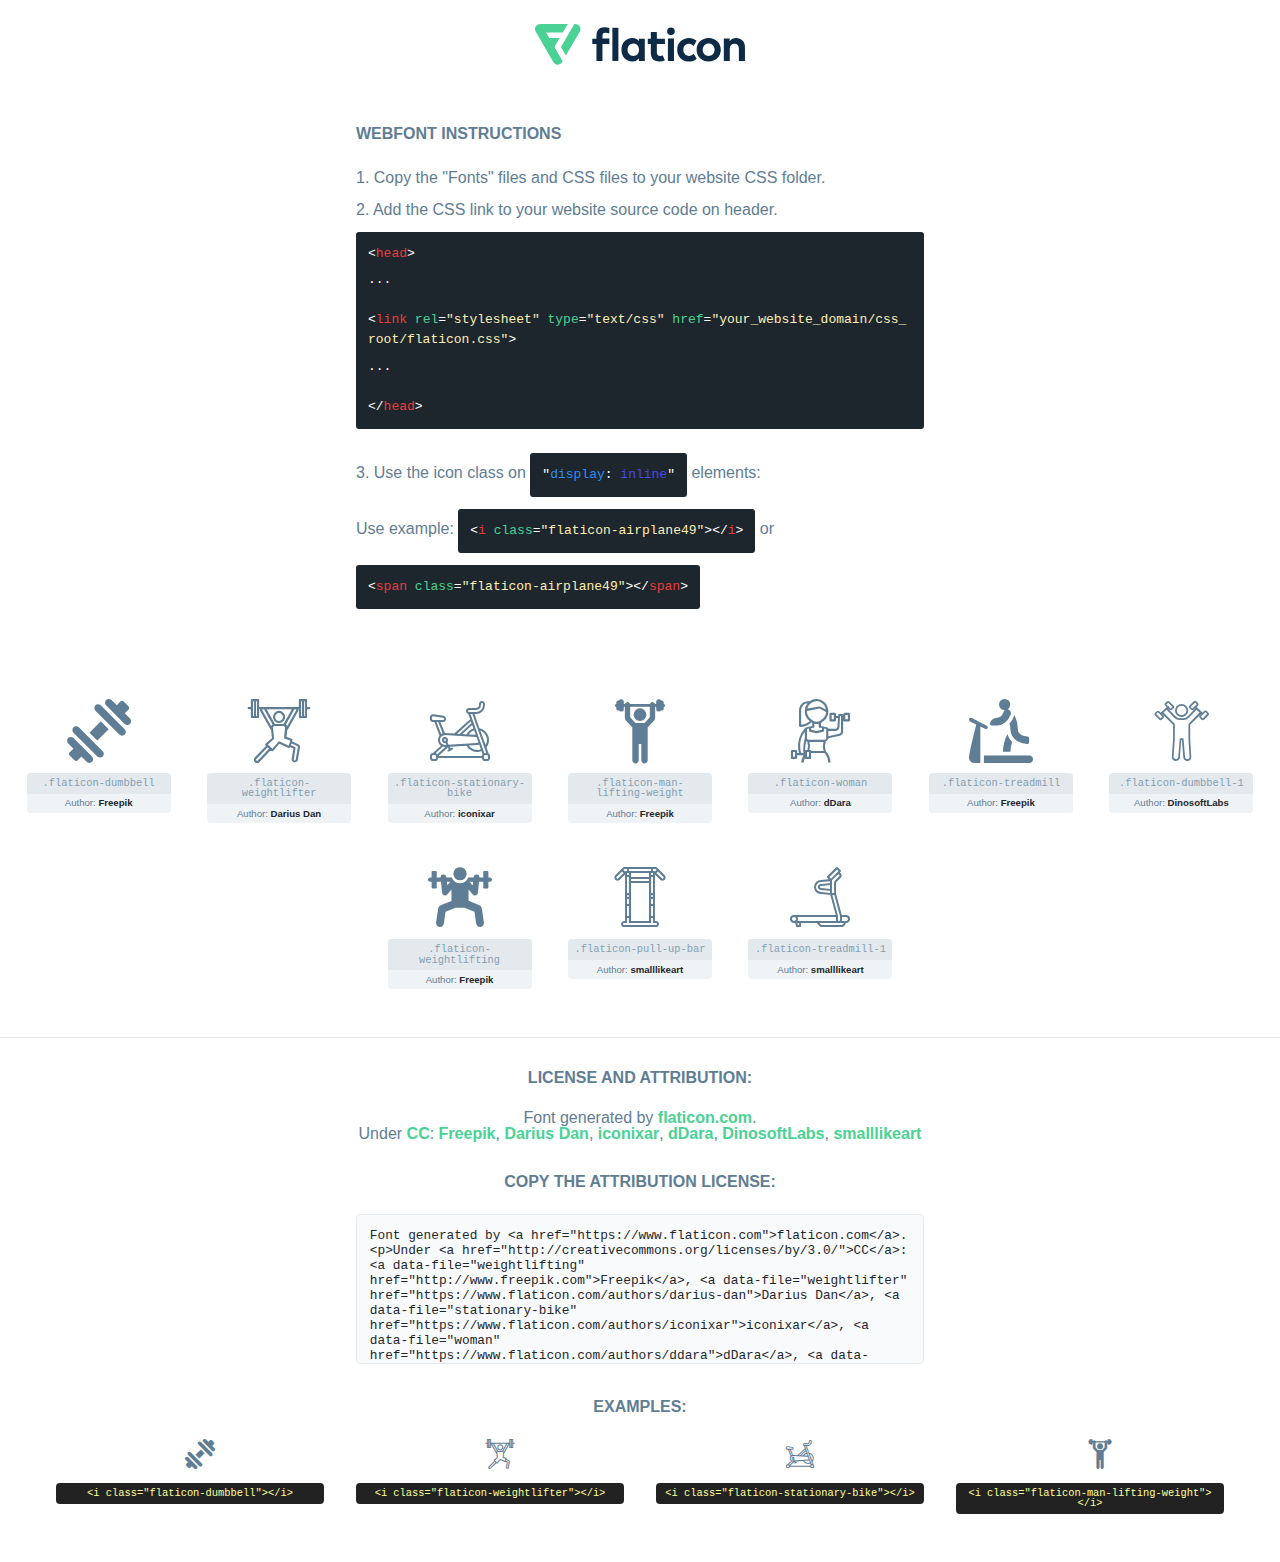
<file: font/flaticon.html>
<!DOCTYPE html>
<html lang="en">
<head>
    <title>Flaticon Webfont</title>
    <link rel="stylesheet" type="text/css" href="flaticon.css"/>
    <meta charset="UTF-8">
    <style>
        html, body, div, span, applet, object, iframe,
        h1, h2, h3, h4, h5, h6, p, blockquote, pre,
        a, abbr, acronym, address, big, cite, code,
        del, dfn, em, img, ins, kbd, q, s, samp,
        small, strike, strong, sub, sup, tt, var,
        b, u, i, center,
        dl, dt, dd, ol, ul, li,
        fieldset, form, label, legend,
        table, caption, tbody, tfoot, thead, tr, th, td,
        article, aside, canvas, details, embed,
        figure, figcaption, footer, header, hgroup,
        menu, nav, output, ruby, section, summary,
        time, mark, audio, video {
            margin: 0;
            padding: 0;
            border: 0;
            font-size: 100%;
            font: inherit;
            vertical-align: baseline;
        }

        /* HTML5 display-role reset for older browsers */
        article, aside, details, figcaption, figure,
        footer, header, hgroup, menu, nav, section {
            display: block;
        }

        body {
            line-height: 1;
        }

        ol, ul {
            list-style: none;
        }

        blockquote, q {
            quotes: none;
        }

        blockquote:before, blockquote:after,
        q:before, q:after {
            content: '';
            content: none;
        }

        table {
            border-collapse: collapse;
            border-spacing: 0;
        }

        body {
            font-family: Helvetica, Arial, sans-serif;
            font-size: 16px;
            color: #5f7d95;
        }

        a {
            color: #4AD295;
            font-weight: bold;
            text-decoration: none;
        }

        * {
            -moz-box-sizing: border-box;
            -webkit-box-sizing: border-box;
            box-sizing: border-box;
            margin: 0;
            padding: 0;
        }

        [class^="flaticon-"]:before, [class*=" flaticon-"]:before, [class^="flaticon-"]:after, [class*=" flaticon-"]:after {
            font-family: Flaticon;
            font-size: 30px;
            font-style: normal;
            margin-left: 20px;
            color: #333;
        }

        .wrapper {
            max-width: 600px;
            margin: auto;
            padding: 0 1em;
        }

        .title {
            margin-bottom: 24px;
            text-transform: uppercase;
            font-weight: bold;
        }

        header {
            text-align: center;
            padding: 24px;
        }

        header .logo {
            width: 210px;
            height: auto;
            border: none;
            display: inline-block;
        }

        header strong {
            font-size: 28px;
            font-weight: 500;
            vertical-align: middle;
        }

        .demo {
            margin: 2em auto;
            line-height: 1.25em;
        }

        .demo ul li {
            margin-bottom: 12px;
        }

        .demo ul li code {
            background-color: #1D262D;
            border-radius: 3px;
            padding: 12px;
            display: inline-block;
            color: #fff;
            font-family: Consolas, Monaco, Lucida Console, Liberation Mono, DejaVu Sans Mono, Bitstream Vera Sans Mono, Courier New, monospace;
            font-weight: lighter;
            margin-top: 12px;
            font-size: 13px;
            word-break: break-all;
        }

        .demo ul li code .red {
            color: #EC3A3B;
        }

        .demo ul li code .green {
            color: #4AD295;
        }

        .demo ul li code .yellow {
            color: #FFEEB6;
        }

        .demo ul li code .blue {
            color: #2C8CF4;
        }

        .demo ul li code .purple {
            color: #4949E7;
        }

        .demo ul li code .dots {
            margin-top: 0.5em;
            display: block;
        }

        #glyphs {
            border-bottom: 1px solid #E3E9ED;
            padding: 2em 0;
            text-align: center;
        }

        .glyph {
            display: inline-block;
            width: 9em;
            margin: 1em;
            text-align: center;
            vertical-align: top;
            background: #FFF;
        }

        .glyph .flaticon {
            padding: 10px;
            display: block;
            font-family: "Flaticon";
            font-size: 64px;
            line-height: 1;
        }

        .glyph .flaticon:before {
            font-size: 64px;
            color: #5f7d95;
            margin-left: 0;
        }

        .class-name {
            font-size: 0.65em;
            background-color: #E3E9ED;
            color: #869FB2;
            border-radius: 4px 4px 0 0;
            padding: 0.5em;
            font-family: Consolas, Monaco, Lucida Console, Liberation Mono, DejaVu Sans Mono, Bitstream Vera Sans Mono, Courier New, monospace;
        }

        .author-name {
            font-size: 0.6em;
            background-color: #EFF3F6;
            border-top: 0;
            border-radius: 0 0 4px 4px;
            padding: 0.5em;
        }

        .author-name a {
            color: #1D262D;
        }

        .class-name:last-child {
            font-size: 10px;
            color: #888;
        }

        .class-name:last-child a {
            font-size: 10px;
            color: #555;
        }

        .glyph > input {
            display: block;
            width: 100px;
            margin: 5px auto;
            text-align: center;
            font-size: 12px;
            cursor: text;
        }

        .glyph > input.icon-input {
            font-family: "Flaticon";
            font-size: 16px;
            margin-bottom: 10px;
        }

        .attribution .title {
            margin-top: 2em;
        }

        .attribution textarea {
            background-color: #F8FAFB;
            color: #1D262D;
            padding: 1em;
            border: none;
            box-shadow: none;
            border: 1px solid #E3E9ED;
            border-radius: 4px;
            resize: none;
            width: 100%;
            height: 150px;
            font-size: 0.8em;
            font-family: Consolas, Monaco, Lucida Console, Liberation Mono, DejaVu Sans Mono, Bitstream Vera Sans Mono, Courier New, monospace;
            -webkit-appearance: none;
        }

        .attribution textarea:hover {
            border-color: #CFD9E0;
        }

        .attribution textarea:focus {
            border-color: #4AD295;
        }

        .iconsuse {
            margin: 2em auto;
            text-align: center;
            max-width: 1200px;
        }

        .iconsuse:after {
            content: '';
            display: table;
            clear: both;
        }

        .iconsuse .image {
            float: left;
            width: 25%;
            padding: 0 1em;
        }

        .iconsuse .image p {
            margin-bottom: 1em;
        }

        .iconsuse .image span {
            display: block;
            font-size: 0.65em;
            background-color: #222;
            color: #fff;
            border-radius: 4px;
            padding: 0.5em;
            color: #FFFF99;
            margin-top: 1em;
            font-family: Consolas, Monaco, Lucida Console, Liberation Mono, DejaVu Sans Mono, Bitstream Vera Sans Mono, Courier New, monospace;
        }

        .flaticon:before {
            color: #5f7d95;
        }

        #footer {
            text-align: center;
            background-color: #1D262D;
            color: #869FB2;
            padding: 12px;
            font-size: 14px;
        }

        #footer a {
            font-weight: normal;
        }

        @media (max-width: 960px) {
            .iconsuse .image {
                width: 50%;
            }
        }

        .preview {
            width: 100px;
            display: inline-block;
            margin: 10px;
        }

        .preview .inner {
            display: inline-block;
            width: 100%;
            text-align: center;
            background: #f5f5f5;
            -webkit-border-radius: 3px 3px 0 0;
            -moz-border-radius: 3px 3px 0 0;
            border-radius: 3px 3px 0 0;
        }

        .preview .inner  {
            line-height: 85px;
            font-size: 40px;
            color: #333;
        }

        .label {
            display: inline-block;
            width: 100%;
            box-sizing: border-box;
            padding: 5px;
            font-size: 10px;
            font-family: Monaco, monospace;
            color: #666;
            white-space: nowrap;
            overflow: hidden;
            text-overflow: ellipsis;
            background: #ddd;
            -webkit-border-radius: 0 0 3px 3px;
            -moz-border-radius: 0 0 3px 3px;
            border-radius: 0 0 3px 3px;
            color: #666;
        }
    </style>
</head>
<body>
    <header>
        <a href="https://www.flaticon.com/" target="_blank" class="logo">
            <svg xmlns="http://www.w3.org/2000/svg" viewBox="0 0 394.3 76.5">
                <path d="M156.6,69.4H145.3V7.1h11.3Z" style="fill:#0e2a47"/>
                <path d="M206.2,69.4h-11V64.8a15.4,15.4,0,0,1-12.6,5.7c-11.6,0-20.3-9.5-20.3-22.1s8.8-22.1,20.3-22.1a15.4,15.4,0,0,1,12.6,5.8V27.5h11Zm-32.4-21c0,6.4,4.2,11.6,10.8,11.6s10.8-4.9,10.8-11.6-4.4-11.6-10.8-11.6S173.9,42,173.9,48.4Z"
                      style="fill:#0e2a47"/>
                <path d="M262.5,13.7a7.2,7.2,0,0,1-14.4,0,7.2,7.2,0,1,1,14.4,0ZM261,69.4H249.6v-42H261Z"
                      style="fill:#0e2a47"/>
                <path id="_Trazado_" data-name="&lt;Trazado&gt;"
                      d="M139.6,17.8a16.6,16.6,0,0,0-8-1.4c-3.2.4-4.9,2-4.9,5.9v5.1h13V37.5h-13v32H115.4v-32h-7.8v-10h7.8V22.2c0-9.9,5.2-16.3,15-16.3a23.4,23.4,0,0,1,9.3,1.8Z"
                      style="fill:#0e2a47"/>
                <path d="M235.1,60c-3.5,0-6.3-1.9-6.3-7.1V37.5H244v-10H228.8V15H217.5V27.5h-5.7v10h5.7V53.7c0,10.9,5.3,16.8,15.7,16.8A22.9,22.9,0,0,0,244,68l-4.3-9.1A12.3,12.3,0,0,1,235.1,60Z"
                      style="fill:#0e2a47"/>
                <path d="M348.9,48.4c0,12.6-9.7,22.1-22.7,22.1s-22.7-9.4-22.7-22.1,9.6-22.1,22.7-22.1S348.9,35.8,348.9,48.4Zm-33.9,0c0,6.8,4.8,11.6,11.1,11.6s11.2-4.8,11.2-11.6-4.8-11.6-11.2-11.6S315.1,41.6,315.1,48.4Z"
                      style="fill:#0e2a47"/>
                <path d="M394.3,42.7V69.4H382.9V46.3c0-6.1-3-9.4-8.2-9.4s-8.9,3.2-8.9,9.5v23H354.6v-42h11v4.9c3-4.5,7.6-6.1,12.3-6.1C387.5,26.3,394.3,33,394.3,42.7Z"
                      style="fill:#0e2a47"/>
                <path d="M298,55.7h0a12.4,12.4,0,0,1-8.2,4.2h-.9l-1.8-.2a10,10,0,0,1-7.4-5.6,13.2,13.2,0,0,1-1.2-5.8,13,13,0,0,1,1.3-5.9,10.1,10.1,0,0,1,7.5-5.5h2.4a11.7,11.7,0,0,1,8.3,4.2l5.5-9.6a19.9,19.9,0,0,0-8.1-4.3,23.4,23.4,0,0,0-6.1-.8,25.2,25.2,0,0,0-7.5,1.1,20.9,20.9,0,0,0-8,4.6,21.9,21.9,0,0,0-6.8,16.4,21.9,21.9,0,0,0,6.7,16.3,20.9,20.9,0,0,0,8,4.6,25.2,25.2,0,0,0,7.7,1.2,23.6,23.6,0,0,0,6.2-.8,20,20,0,0,0,8.1-4.4Z"
                      style="fill:#0e2a47"/>
                <path d="M46.3,26.5H26.9L20.8,16H52.4L61.6,0H9.4A9.3,9.3,0,0,0,1.3,4.7a9.3,9.3,0,0,0,0,9.4L34.6,71.8a9.4,9.4,0,0,0,16.2,0l1.1-1.9L36.6,43.3Z"
                      style="fill:#4ad295"/>
                <path d="M84.2,4.7A9.3,9.3,0,0,0,76.1,0H73.8l-25,43.3,9.2,16L84.2,14A9.3,9.3,0,0,0,84.2,4.7Z"
                      style="fill:#4ad295"/>
            </svg>
        </a>
    </header>
    <section class="demo wrapper">

        <p class="title">Webfont Instructions</p>

        <ul>
            <li>
                <span class="num">1. </span>Copy the "Fonts" files and CSS files to your website CSS folder.
            </li>
            <li>
                <span class="num">2. </span>Add the CSS link to your website source code on header.
                <code class="big">
                    &lt;<span class="red">head</span>&gt;
                    <br/><span class="dots">...</span>
                    <br/>&lt;<span class="red">link</span> <span class="green">rel</span>=<span
                        class="yellow">"stylesheet"</span> <span class="green">type</span>=<span
                        class="yellow">"text/css"</span> <span class="green">href</span>=<span class="yellow">"your_website_domain/css_root/flaticon.css"</span>&gt;
                    <br/><span class="dots">...</span>
                    <br/>&lt;/<span class="red">head</span>&gt;
                </code>
            </li>

            <li>
                <p>
                    <span class="num">3. </span>Use the icon class on <code>"<span class="blue">display</span>:<span
                        class="purple"> inline</span>"</code> elements:
                    <br/>
                    Use example: <code>&lt;<span class="red">i</span> <span class="green">class</span>=<span class="yellow">&quot;flaticon-airplane49&quot;</span>&gt;&lt;/<span
                        class="red">i</span>&gt;</code> or <code>&lt;<span class="red">span</span> <span
                        class="green">class</span>=<span class="yellow">&quot;flaticon-airplane49&quot;</span>&gt;&lt;/<span
                        class="red">span</span>&gt;</code>
            </li>
        </ul>

    </section>
    <section id="glyphs">
            <div class="glyph">
                <i class="flaticon flaticon-dumbbell"></i>
                <div class="class-name">.flaticon-dumbbell</div>
                <div class="author-name">Author: <a data-file="dumbbell" href="http://www.freepik.com">Freepik</a> </div>
            </div>

            <div class="glyph">
                <i class="flaticon flaticon-weightlifter"></i>
                <div class="class-name">.flaticon-weightlifter</div>
                <div class="author-name">Author: <a data-file="weightlifter" href="https://www.flaticon.com/authors/darius-dan">Darius Dan</a> </div>
            </div>

            <div class="glyph">
                <i class="flaticon flaticon-stationary-bike"></i>
                <div class="class-name">.flaticon-stationary-bike</div>
                <div class="author-name">Author: <a data-file="stationary-bike" href="https://www.flaticon.com/authors/iconixar">iconixar</a> </div>
            </div>

            <div class="glyph">
                <i class="flaticon flaticon-man-lifting-weight"></i>
                <div class="class-name">.flaticon-man-lifting-weight</div>
                <div class="author-name">Author: <a data-file="man-lifting-weight" href="http://www.freepik.com">Freepik</a> </div>
            </div>

            <div class="glyph">
                <i class="flaticon flaticon-woman"></i>
                <div class="class-name">.flaticon-woman</div>
                <div class="author-name">Author: <a data-file="woman" href="https://www.flaticon.com/authors/ddara">dDara</a> </div>
            </div>

            <div class="glyph">
                <i class="flaticon flaticon-treadmill"></i>
                <div class="class-name">.flaticon-treadmill</div>
                <div class="author-name">Author: <a data-file="treadmill" href="http://www.freepik.com">Freepik</a> </div>
            </div>

            <div class="glyph">
                <i class="flaticon flaticon-dumbbell-1"></i>
                <div class="class-name">.flaticon-dumbbell-1</div>
                <div class="author-name">Author: <a data-file="dumbbell-1" href="https://www.flaticon.com/authors/dinosoftlabs">DinosoftLabs</a> </div>
            </div>

            <div class="glyph">
                <i class="flaticon flaticon-weightlifting"></i>
                <div class="class-name">.flaticon-weightlifting</div>
                <div class="author-name">Author: <a data-file="weightlifting" href="http://www.freepik.com">Freepik</a> </div>
            </div>

            <div class="glyph">
                <i class="flaticon flaticon-pull-up-bar"></i>
                <div class="class-name">.flaticon-pull-up-bar</div>
                <div class="author-name">Author: <a data-file="pull-up-bar" href="https://www.flaticon.com/authors/smalllikeart">smalllikeart</a> </div>
            </div>

            <div class="glyph">
                <i class="flaticon flaticon-treadmill-1"></i>
                <div class="class-name">.flaticon-treadmill-1</div>
                <div class="author-name">Author: <a data-file="treadmill-1" href="https://www.flaticon.com/authors/smalllikeart">smalllikeart</a> </div>
            </div>

    </section>

    <section class="attribution wrapper"   style="text-align:center;">

        <div class="title">License and attribution:</div><div class="attrDiv">Font generated by <a href="https://www.flaticon.com">flaticon.com</a>. <div><p>Under <a href="http://creativecommons.org/licenses/by/3.0/">CC</a>: <a data-file="weightlifting" href="http://www.freepik.com">Freepik</a>, <a data-file="weightlifter" href="https://www.flaticon.com/authors/darius-dan">Darius Dan</a>, <a data-file="stationary-bike" href="https://www.flaticon.com/authors/iconixar">iconixar</a>, <a data-file="woman" href="https://www.flaticon.com/authors/ddara">dDara</a>, <a data-file="dumbbell-1" href="https://www.flaticon.com/authors/dinosoftlabs">DinosoftLabs</a>, <a data-file="treadmill-1" href="https://www.flaticon.com/authors/smalllikeart">smalllikeart</a></p>  </div>
        </div>
        <div class="title">Copy the Attribution License:</div>

        <textarea onclick="this.focus();this.select();">Font generated by &lt;a href=&quot;https://www.flaticon.com&quot;&gt;flaticon.com&lt;/a&gt;. <p>Under <a href="http://creativecommons.org/licenses/by/3.0/">CC</a>: <a data-file="weightlifting" href="http://www.freepik.com">Freepik</a>, <a data-file="weightlifter" href="https://www.flaticon.com/authors/darius-dan">Darius Dan</a>, <a data-file="stationary-bike" href="https://www.flaticon.com/authors/iconixar">iconixar</a>, <a data-file="woman" href="https://www.flaticon.com/authors/ddara">dDara</a>, <a data-file="dumbbell-1" href="https://www.flaticon.com/authors/dinosoftlabs">DinosoftLabs</a>, <a data-file="treadmill-1" href="https://www.flaticon.com/authors/smalllikeart">smalllikeart</a></p> 
        </textarea>

    </section>

    <section class="iconsuse">

        <div class="title">Examples:</div>
            <div class="image">
                <p>
                    <i class="flaticon flaticon-dumbbell"></i>
                    <span>&lt;i class=&quot;flaticon-dumbbell&quot;&gt;&lt;/i&gt;</span>
                </p>
            </div>
            <div class="image">
                <p>
                    <i class="flaticon flaticon-weightlifter"></i>
                    <span>&lt;i class=&quot;flaticon-weightlifter&quot;&gt;&lt;/i&gt;</span>
                </p>
            </div>
            <div class="image">
                <p>
                    <i class="flaticon flaticon-stationary-bike"></i>
                    <span>&lt;i class=&quot;flaticon-stationary-bike&quot;&gt;&lt;/i&gt;</span>
                </p>
            </div>
            <div class="image">
                <p>
                    <i class="flaticon flaticon-man-lifting-weight"></i>
                    <span>&lt;i class=&quot;flaticon-man-lifting-weight&quot;&gt;&lt;/i&gt;</span>
                </p>
            </div>
            <div class="image">
</file>
<file: font/flaticon.css>
@font-face {
    font-family: "flaticon";
    src: url("./flaticon.ttf?01491ad2297bbf2c7c98f0056db80184") format("truetype"),
url("./flaticon.woff?01491ad2297bbf2c7c98f0056db80184") format("woff"),
url("./flaticon.woff2?01491ad2297bbf2c7c98f0056db80184") format("woff2"),
url("./flaticon.eot?01491ad2297bbf2c7c98f0056db80184#iefix") format("embedded-opentype"),
url("./flaticon.svg?01491ad2297bbf2c7c98f0056db80184#flaticon") format("svg");
}

i[class^="flaticon-"]:before, i[class*=" flaticon-"]:before {
    font-family: flaticon !important;
    font-style: normal;
    font-weight: normal !important;
    font-variant: normal;
    text-transform: none;
    line-height: 1;
    -webkit-font-smoothing: antialiased;
    -moz-osx-font-smoothing: grayscale;
}

.flaticon-dumbbell:before {
    content: "\f101";
}
.flaticon-weightlifter:before {
    content: "\f102";
}
.flaticon-stationary-bike:before {
    content: "\f103";
}
.flaticon-man-lifting-weight:before {
    content: "\f104";
}
.flaticon-woman:before {
    content: "\f105";
}
.flaticon-treadmill:before {
    content: "\f106";
}
.flaticon-dumbbell-1:before {
    content: "\f107";
}
.flaticon-weightlifting:before {
    content: "\f108";
}
.flaticon-pull-up-bar:before {
    content: "\f109";
}
.flaticon-treadmill-1:before {
    content: "\f10a";
}
</file>
<file: css/style.css>
*{
    margin: 0;
    padding: 0;
}

h1,
h2,
h3,
h4,
h5,
h6,
ol,
ul,
a{
    margin: 0;
    padding: 0;
}

ul,ol{
    list-style: none;
}

a{
    text-decoration: none;
    display: inline-block;
}

.transation{
    transition: all linear .3s;
}

:root{
    --hover : #e23e38;
    --overly : rgba(226, 62, 56, 0.5);
}

.main_overly{
    position: relative;
    z-index: 1;
}

.main_overly:after{
    position: absolute;
    content: '';
    top: 0;
    left: 0;
    width: 100%;
    height: 100%;
    z-index: -1;
}



.overly{
    position: absolute;
    top: 0;
    left: 0;
    width: 100%;
    height: 100%;
    background: var(--overly);
    transform: scale(0);
    border: 5px solid rgba(255, 255, 255, 0.5);
}

/* ======================================================
                common css end
========================================================*/

/* ======================================================
                menu part start
========================================================*/
.nav_menu{
    height: 50px;
    background: rgba(0, 0, 0, 0.4);
    position: absolute;
    top: 30px;
    left: 0;
    width: 100%;
    z-index: 999;
}

.nav_menu ul li a{
    color: #f1f1f1;
    font-size: 14px;
    font-weight: 400;
    line-height: 50px;
    font-family: 'Oswald', sans-serif;
    text-transform: uppercase;
    padding: 0 12px;
    position: relative;
}

.nav_menu ul li a:hover{
    color: #000;
    background: #fff;
}

.nav_menu ul li a:after{
    content: '';
    position: absolute;
    bottom: 0;
    left: 0;
    width: 0;
    height: 3px;
    background: var(--hover);
    transition: all linear .3s;
}

.nav_menu ul li a:hover:after{
    width: 100%;
}

.nav_menu .navbar-brand{
    width: 245px;
    height: 70px;
    background: #323232;
    text-align: center;
    line-height: 50px;
    transform: skew(-35deg);
    position: relative;
}

.nav_menu .navbar-brand img{
    transform: skew(35deg);
}

.nav_menu .navbar-brand:after,
.nav_menu .navbar-brand:before{
    position: absolute;
    content: '';
    top: 0;
    width: 3px;
    height: 100%;
    background: #000;
}

.nav_menu .navbar-brand:after{
    left: 0;
}

.nav_menu .navbar-brand:before{
    right: 0;
}

/* ======================================================
                menu part end
========================================================*/



/* ======================================================
                banner part start
========================================================*/
.banner_item{
    padding: 254px 0 117px 0;
}

.banner_item:after{
    background: rgba(0, 0, 0, 0.6);
}

.banner_text h2{
    color: #fff;
    font-size:30px;
    font-weight: 700;
    font-family: 'Oswald', sans-serif;
    text-transform: uppercase;
    margin-bottom: 30px;
    position: relative;
}

.banner_text h1{
    color: var(--hover);
    font-size:60px;
    font-weight: 700;
    font-family: 'Oswald', sans-serif;
    text-transform: uppercase;
    margin-bottom: 30px;
    position: relative;
}

.banner_text p{
    color: #ddd;
    font-size:13px;
    font-weight: 400;
    font-family: 'opensans', sans-serif;
    margin-bottom: 30px;
    padding: 0 25px;
    position: relative;
}

.banner_text a{
    color: #fff;
    font-size: 16px;
    font-weight: 500;
    font-family: 'Oswald', sans-serif;
    text-transform: uppercase;
    padding: 0 14px;
    margin: 0 10px;
    line-height: 32px;
    border: 1px solid #fff;
    transition: all linear .3s;
}

.banner_text a:hover{
    background: var(--hover);
    border-color: var(--hover);
}

.banner_text h2:after,
.banner_text h2:before{
    content: '';
    position: absolute;
    background: var(--hover);
    top: 50%;
    height: 3px;
    transform: translateY(-50%);
}

.banner_text h2:after{
    left: 0;
    width: 180px;

}

.banner_text h2:before{
    right: 0;
    width: 148px;

}

.banner_text h1:after,
.banner_text h1:before{
    content: '';
    position: absolute;
    background: var(--hover);
    top: -48px;
    width: 3px;
    height: 300px;
}

.banner_text h1:after{
    left: 0;

}

.banner_text h1:before{
    right: 0;

}

.banner_text p:after,
.banner_text p:before{
    content: '';
    position: absolute;
    background: var(--hover);
    bottom: -112px;
    height: 3px;
}

.banner_text p:after{
    left: 0;
    width: 60px;

}

.banner_text p:before{
    right: 0;
    width: 35px;

}

.bnnr_picup .slick-dots li button{
    font-size: 0;
    width: 12px;
    height: 12px;
    background: transparent;
    border: 1px solid #fff;
    border-radius: 50%;
    margin: 5px;
}


.bnnr_picup .slick-dots{
    display: flex;
    position: absolute;
    left: 50%;
    bottom: 20px;
    transform: translateX(-50%);
}

.bnnr_picup .slick-dots li.slick-active button{
    background: var(--hover);
    border-color: var(--hover);
}
/* ======================================================
                banner part end
========================================================*/

/* ======================================================
                about part start
========================================================*/
#about{
    padding: 80px 0;
}

.abt_vid{
    position: relative;
}

.abt_overly{
    position: absolute;
    top: 0;
    left: 0;
    width: 100%;
    height: 100%;
    background: rgba(0, 0, 0, 0.6);
}

.abt_vid .abt_overly a{
    color: #000;
    width: 48px;
    height: 48px;
    border-radius: 50%;
    background: var(--hover);
    position: absolute;
    top: 50%;
    left: 50%;
    transform: translate(-50%,-50%);
    text-align: center;
    line-height: 48px;
}

.cmn_heading{
    margin-bottom: 30px;
}

.cmn_heading h2{
    color: #222;
    font-size: 22px;
    font-weight: 400;
    font-family: 'Oswald', sans-serif;
    text-transform: uppercase;
}

.abt_text p,
.abt_text p span{
    color: #444;
    font-size: 14px;
    font-weight: 400;
    font-family: 'opensans', sans-serif;
}

.abt_text p span{
    margin-top: 35px;
    display: block;
}

/* ======================================================
                about part end
========================================================*/

/* ======================================================
                gallery part start
========================================================*/
.bnnr_gal{
    padding: 30px;
}

.gal_pic{
    position: relative;
}

.gal_pic:first-child{
    margin-bottom: 30px;
}

.gal_pic .overly a{
    font-size: 30px;
    color: #fff;
    position: absolute;
    top: 50%;
    left: 50%;
    transform: translate(-50%,-50%);
}

.gal_pic:hover .overly{
    transform: scale(.9);
}

.bnnr_gal:after{
    background: rgba(0, 0, 0, 0.8);
}
/* ======================================================
                gallery part end
========================================================*/

/* ======================================================
                team part start
========================================================*/
#team{
    padding: 80px 0;
}

.tem_main{
    margin-top: 50px;
}

.tem_text h3{
     color: #444;
    font-size: 14px;
    font-weight: 500;
    text-transform: uppercase;
    font-family: 'Oswald', sans-serif;
    margin-top: 20px;
}

.tem_text h4{
     color: #444;
    font-size: 14px;
    font-weight: 400;
    font-family: 'Oswald', sans-serif;
    margin-top: 10px;
}

.tem_text p{
    color: #444;
    font-size: 14px;
    font-weight: 400;
    font-family: 'opensans', sans-serif;
    transform: scale(0);
    margin-top: 15px;
}

.tem_pic{
    position: relative;
}

.tem_pic .overly ul{
    position: absolute;
    right: 10px;
    top: 50%;
    transform: translateY(-50%);
}

.tem_pic .overly ul li a{
    color: #fffefe;
    font-size: 16px;
    border: 1px solid #fff;
    width: 28px;
    height: 28px;
    margin: 5px 0;

}

.tem_pic:hover .overly{
    transform: scale(.9);
}

.tem_pic .overly ul li a:hover{
    color: #1da0f2;
    background: #fff;
}

.tem_main:hover {
    transform: translateY(-42px);
}

.tem_main:hover .tem_text p{
    transform: scale(1);
}
/* ======================================================
                team part end
========================================================*/


/* ======================================================
                testimonial part start
========================================================*/
.tes_bnnr{
    padding: 30px 0 80px;
}

.tes_bnnr:after{
    background: rgba(0, 0, 0, 0.8);
}

.test_text h4,
.test_text h5{
    color: #fff;
    font-size: 14px;
    font-weight: 400;
    font-family: 'Oswald', sans-serif;
}

.test_text h4{
    text-transform: uppercase;
}

.test_text i{
    font-size: 14px;
    color: var(--hover);
}

.text_p p{
    margin-top: 10px;
    color: #ddd;
    font-size: 14px;
    font-weight: 400;
    font-family: 'opensans', sans-serif;
    margin-bottom: 30px;
}

.test_slider .slick-dots li button{
    font-size: 0;
    width: 12px;
    height: 12px;
    background: transparent;
    border: 1px solid #fff;
    border-radius: 50%;
    margin: 5px;
}


.test_slider .slick-dots{
    display: flex;
    position: absolute;
    left: 50%;
    bottom: -50px;
    transform: translateX(-50%);
    width: auto;
}

.test_slider .slick-dots li.slick-active button{
    background: var(--hover);
    border-color: var(--hover);
}
/* ======================================================
                testimonial part end
========================================================*/

/* ======================================================
                membership part start
========================================================*/
#membership{
    padding: 80px 0;
}

.mem_text h3{
    color: #222;
    font-size: 16px;
    font-weight: 700;
    font-family: 'Oswald', sans-serif;
    padding: 20px 0;
    background: #ddd;
    transition: all linear .3s;
}

.mem_text h2{
    color: #fff;
    font-size: 50px;
    font-weight: 500;
    font-family: 'Oswald', sans-serif;
    padding: 35px 0;
}

.mem_text h2 span{
    color: #fff;
    font-size: 29px;
    font-weight: 500;
    font-family: 'Oswald', sans-serif;
} 

.mem_bnnr:after{
    background: rgba(0, 0, 0, 0.8);
}

.mem_text ul{
    padding: 25px 0;
    background: #f1f1f1;
}

.mem_text ul li{
    color: #444;
    font-size: 14px;
    font-weight: 400;
    font-family: 'opensans', sans-serif;
    padding: 15px 0;
}



.mem_text a{
    color: #222;
    font-size: 16px;
    font-weight: 400;
    font-family: 'Oswald', sans-serif;
    line-height: 35px;
    text-transform: uppercase;
    background: #ddd;
    display: block;
    transition: all linear .3s;
    width: 100%;
}



.mem_text:hover h3,
.mem_text:hover a{
    background: var(--hover);
}

/* ======================================================
                membership part end
========================================================*/

/* ======================================================
                counter part start
========================================================*/
#counter:after{
    background: rgba(0, 0, 0, 0.9);
}

.count_cont{
    padding: 45px 0;
}

.count_col h3{
    color: #fff;
    font-size: 40px;
    font-weight: 700;
    font-family: 'Oswald', sans-serif;
}

.count_col p{
    color: #fff;
    font-size: 16px;
    font-weight: 400;
    font-family: 'Oswald', sans-serif;
    text-transform: capitalize;
}
/* ======================================================
                counter part end
========================================================*/

/* ======================================================
                class part start
========================================================*/
#class_part{
    padding: 80px 0;
}

.class_menu li{
    width: 16.66%;
    background: #f1f1f1;
    line-height: 50px;
    text-align: center;
}

.class_menu .nav-link.active,
.class_menu .show > .nav-link {
	color: #fff;
	background-color: var(--hover);
    width: 100%;
    border-radius: 0;
}

.class_menu li button{
    width: 100%;
    padding: 0;
    color: #222;
    font-size: 14px;
    font-weight: 400;
    font-family: 'Oswald', sans-serif;
    text-transform: uppercase;
}

.class_menu li button:hover{
    color: #222;
}

.class_body ul{
    display: flex;
    flex-wrap: wrap;
}

.class_body ul li{
    width: 19.64%;
    background: #f1f1f1;
    margin-right: 5px;
    margin-bottom: 5px;
    padding: 50px 0;
    transition: all linear .3s;
}

.class_body ul li:nth-child(5),
.class_body ul li:nth-child(10){
    margin-right: 0;
}

.class_body ul li h5{
    color: #222;
    font-size: 16px;
    font-weight: 400;
    font-family: 'opensans', sans-serif;
    margin-bottom: 10px;
    text-transform: capitalize;
    transition: all linear .3s;
}

.class_body ul li i{
    color: #444;
    font-size: 50px;
    transition: all linear .3s;
}

.class_body ul li p{
    color: #222;
    font-size: 14px;
    font-weight: 400;
    font-family: 'opensans', sans-serif;
    margin-top: 10px;
    transition: all linear .3s;
}

.class_body ul li:hover{
    background: var(--hover);
}

.class_body ul li:hover h5,
.class_body ul li:hover i,
.class_body ul li:hover p{
    color: #fff;
}
/* ======================================================
                class part end
========================================================*/

/* ======================================================
                logo part start
========================================================*/
#logo_slider{
    padding-bottom: 80px;
}

.logo_col .slick-slide{
    padding: 0;
    margin: 0 12px;
}

.logo_col .slick-current{
    box-shadow: 0 0 10px 0 rgba(0, 0, 0, 0.5);
}

.logo_col .draggable{
    padding: 10px 0 !important;
}

.nxxt_arr,
.prrv_arr{
    font-size: 28px;
    color: #444;
    position: absolute;
    top: 50%;
    transform: translateY(-50%);
    transition: all linear .3s;
}

.nxxt_arr{
    right: -20px;
}

.prrv_arr{
    left: -20px;
}

.nxxt_arr:hover,
.prrv_arr:hover{
    color: var(--hover);
}
/* ======================================================
                logo part end
========================================================*/

/* ======================================================
                footer part start
========================================================*/


#footer:after{
    background: rgba(0, 0, 0, 0.85);
}

.fot_logo{
    padding: 30px 0;
    border-bottom: 1px solid #ddd;
}

.fot_cmmn h5{
    color: #fff;
    font-size: 14px;
    font-weight: 400;
    text-transform: uppercase;
    font-family: 'Oswald', sans-serif;
    margin-bottom: 30px;
}

.fot_body{
    /* padding: 30px; */
}

.foot_img ul{
    display: flex;
    flex-wrap: wrap;
    justify-content: space-between;
}

.foot_img ul li{
    width: 22%;
    margin-bottom: 10px;
}

.fot_body ul li{
    color: #fff;
    font-size: 13px;
    font-weight: 400;
    font-family: 'opensans', sans-serif;
    position: relative;
}

.fot_body ul li span {
	position: absolute;
	left: 90px;
    color: #fff;
    font-size: 13px;
    font-weight: 400;
    font-family: 'opensans', sans-serif;
}

.col_2nd i{
    color: #1da1f2;
    font-size: 20px;
}

.col_2nd p{
    color: #ddd;
    font-size: 13px;
    font-weight: 400;
    font-family: 'opensans', sans-serif;
}

.col_2nd p span{
    font-weight: 600;
    font-family: 'opensans', sans-serif;
    display: block;
}

.fot_img{
    width: 60px;
    margin-bottom: 10px;
    margin-right: 10px;
}

.col_4th li{
    margin-bottom: 25px;
}

.col_4th i{
    color: var(--hover);
}

.fot_body a{
    color: #fff;
    font-size: 16px;
    width: 28px;
    height: 28px;
    border: 1px solid #fff;
    text-align: center;
    line-height: 28px;
    transition: all linear .3s;
}

.fot_body a:hover{
    background: var(--hover);
    border-color: var(--hover);
}

.fot_cont{
    border-top: 1px solid #ddd;
}

.copyright{
    line-height: 50px;
}

.copyright p{
    color: #fff;
    font-size: 13px;
    font-weight: 400;
    font-family: 'opensans', sans-serif;
}

.copyright p span{
    color: var(--hover);
}
/* ======================================================
                footer part end
========================================================*/
</file>
<file: css/responsive.css>
@media (max-width:575.98px) {
    
/* ============================================
            nav part start
===============================================*/
.nav_menu .navbar-brand {
	width: 164px;
	height: 50px;
	line-height: 21px;
}

.nav_menu {
	top: 0;
    background: var(--hover);
	padding: 0;
}

.nav_menu button i{
    color: #fff;
}

.navbar-toggler:focus {
	box-shadow: 0 0 0 0;
}

#navbarSupportedContent{
    margin-top: 5px;
    background: var(--hover);
}

.nav_menu ul li a {
    text-align: center;
	line-height: 30px;
}

.nav_menu ul li a::after {
    display: none;
}

.mb-2 {
	margin-bottom: 0 !important;
}

/* ============================================
            nav part end
===============================================*/


/* ============================================
            banner part start
===============================================*/

.banner_item {
	padding: 100px 0 70px 0;
}

.banner_text p {
	padding: 0px 38px;
}

.banner_text h2::after,
.banner_text h2::before, 
.banner_text h1::after, 
.banner_text h1::before, 
.banner_text p::after,
.banner_text p::before {
    display: none;
}

.banner_text h2 {
	font-size: 21px;
	margin-bottom: 3px;
}

.banner_text h1 {
	font-size: 40px;
	margin-bottom: 3px;
}

.banner_text a {
    font-size: 14px;
	font-weight: 400;
	padding: 0 8px;
	margin: 0 4px;
	line-height: 25px;
}

.bnnr_picup .slick-dots li button {
	width: 8px;
	height: 8px;
}


.bnnr_picup .slick-dots li.slick-active button {
    width: 10px;
	height: 10px;
}
/* ============================================
            banner part end
===============================================*/

/* ============================================
            about part start
===============================================*/
#about {
	padding: 43px 0;
}

.cmn_heading {
	margin-bottom: 15px;
}

.abt_text p span {
	margin-top: 15px;
}

.abt_text p, .abt_text p{
    text-align: justify;
}



/* ============================================
            about part end
===============================================*/


/* ============================================
            gallery part start
===============================================*/
.gal_pic:nth-child(2){
    margin-bottom: 30px;
}

.bnnr_gal {
	padding: 30px 0 05px;
}

.gal_pic .overly {
	transform: scale(.9);
}



/* ============================================
            gallery part end
===============================================*/


/* ============================================
            team part start
===============================================*/
#team {
	padding: 43px 0;
}

.tem_pic .overly {
	transform: scale(.9);
}

.tem_main .tem_text p {
	transform: scale(1);
}

.tem_main {
	transform: translateY(-42px);
}


.tem_main:nth-child(2),
.tem_main:nth-child(3),
.tem_main:nth-child(4) {
	margin-top: 5px;
}
/* ============================================
            team part end
===============================================*/

/* ============================================
            testimonial part start
===============================================*/
.test_text i {
	font-size: 10px;
}

.test_text h5 {
	margin-top: 3px;
	font-size: 13px;
}

.text_p p {
	text-align: justify;
	padding: 0 5px;
}

.tes_bnnr {
	padding: 30px 0 15px;
}

.test_slider .slick-dots {
	bottom: 0;
}
/* ============================================
            testimonial part end
===============================================*/


/* ============================================
            membership part start
===============================================*/
#membership {
	padding: 43px 0;
}

.mem_text h3 {
	padding: 6px 0;
}

.mem_text h2 {
	font-size: 40px;
	padding: 10px 0;
}

.mem_text ul li {
	padding: 1px 0;
}

.mem_text ul {
	padding: 10px 0;
}

.mem_text a {
	font-size: 14px;
	line-height: 25px;
	margin-bottom: 15px;
}


/* ============================================
            membership part end
===============================================*/

/* ============================================
            counter part start
===============================================*/
.count_col h3 {
	font-size: 22px;
}

.count_col p {
	font-size: 12px;
}

.count_cont {
	padding: 20px 0;
}
/* ============================================
            counter part end
===============================================*/
}

















/* ============================================
            nav part start
===============================================*/

/* ============================================
            nav part end
===============================================*/
</file>
